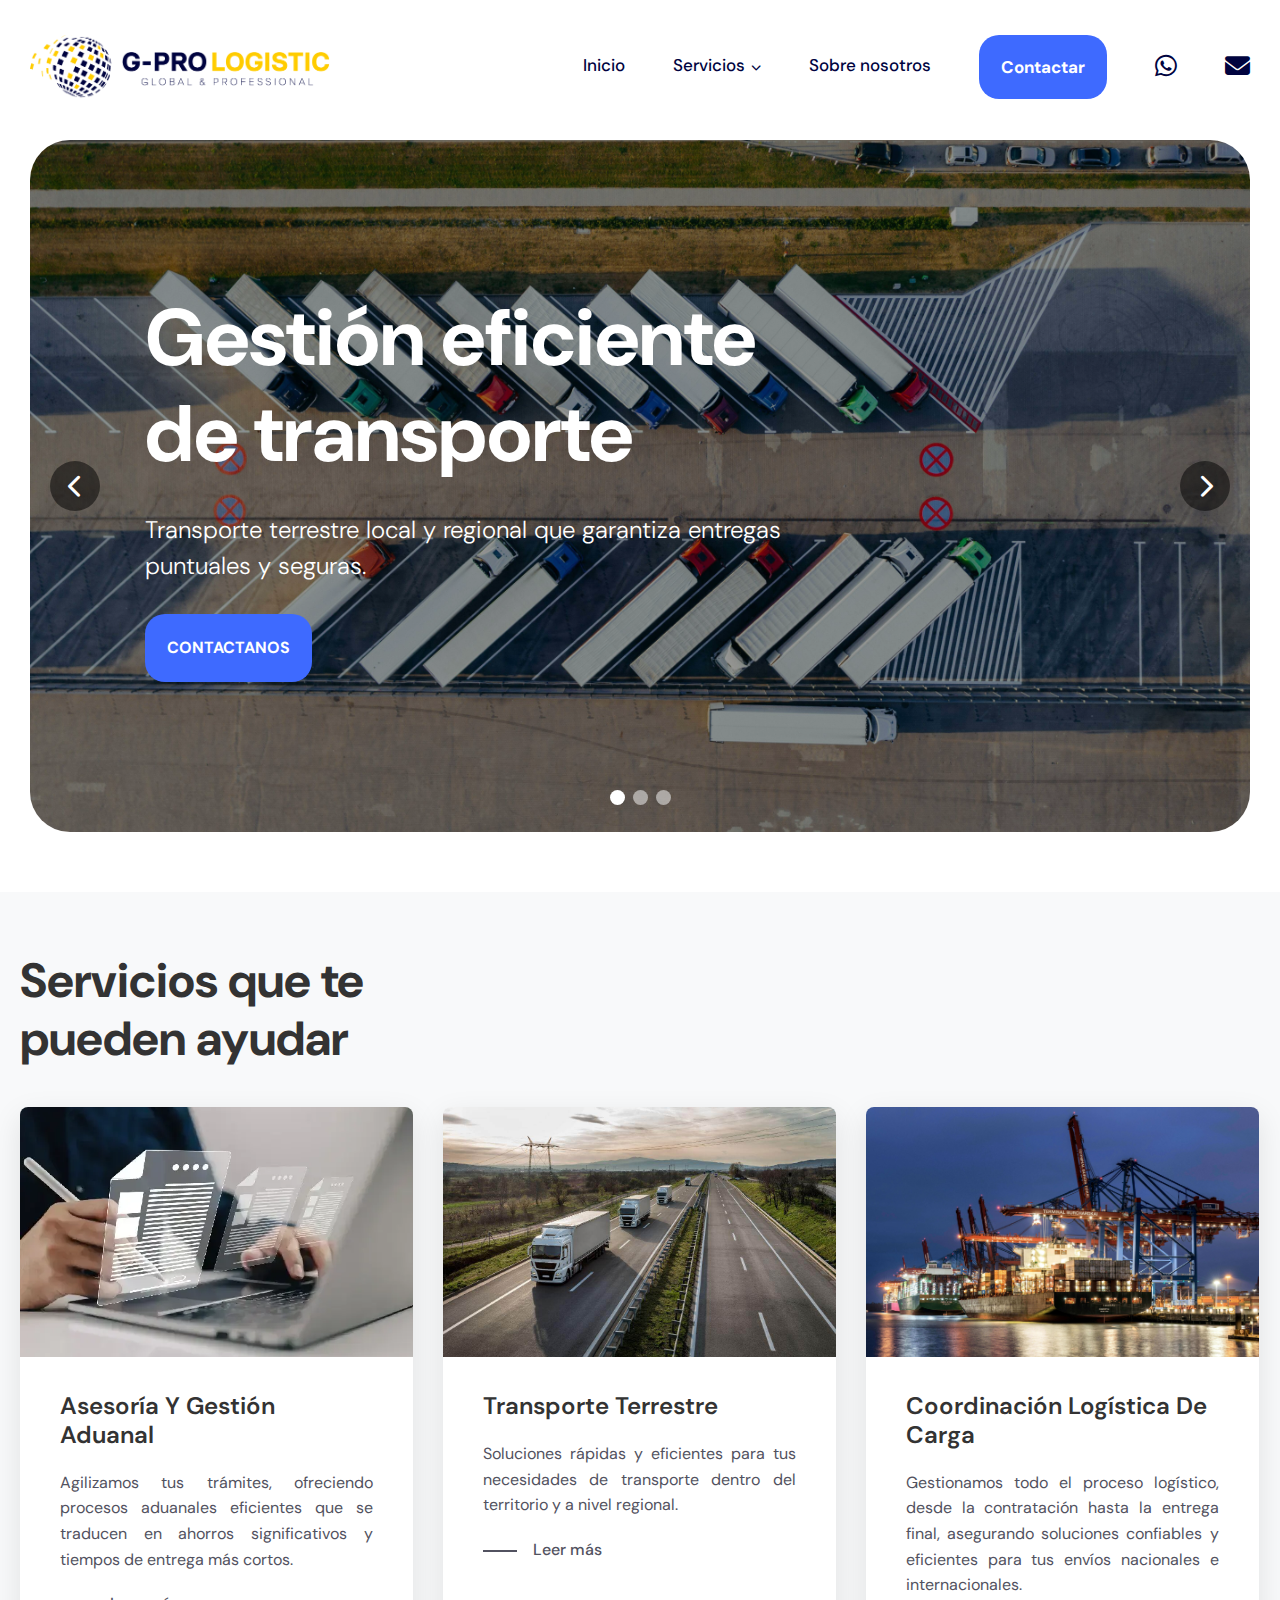
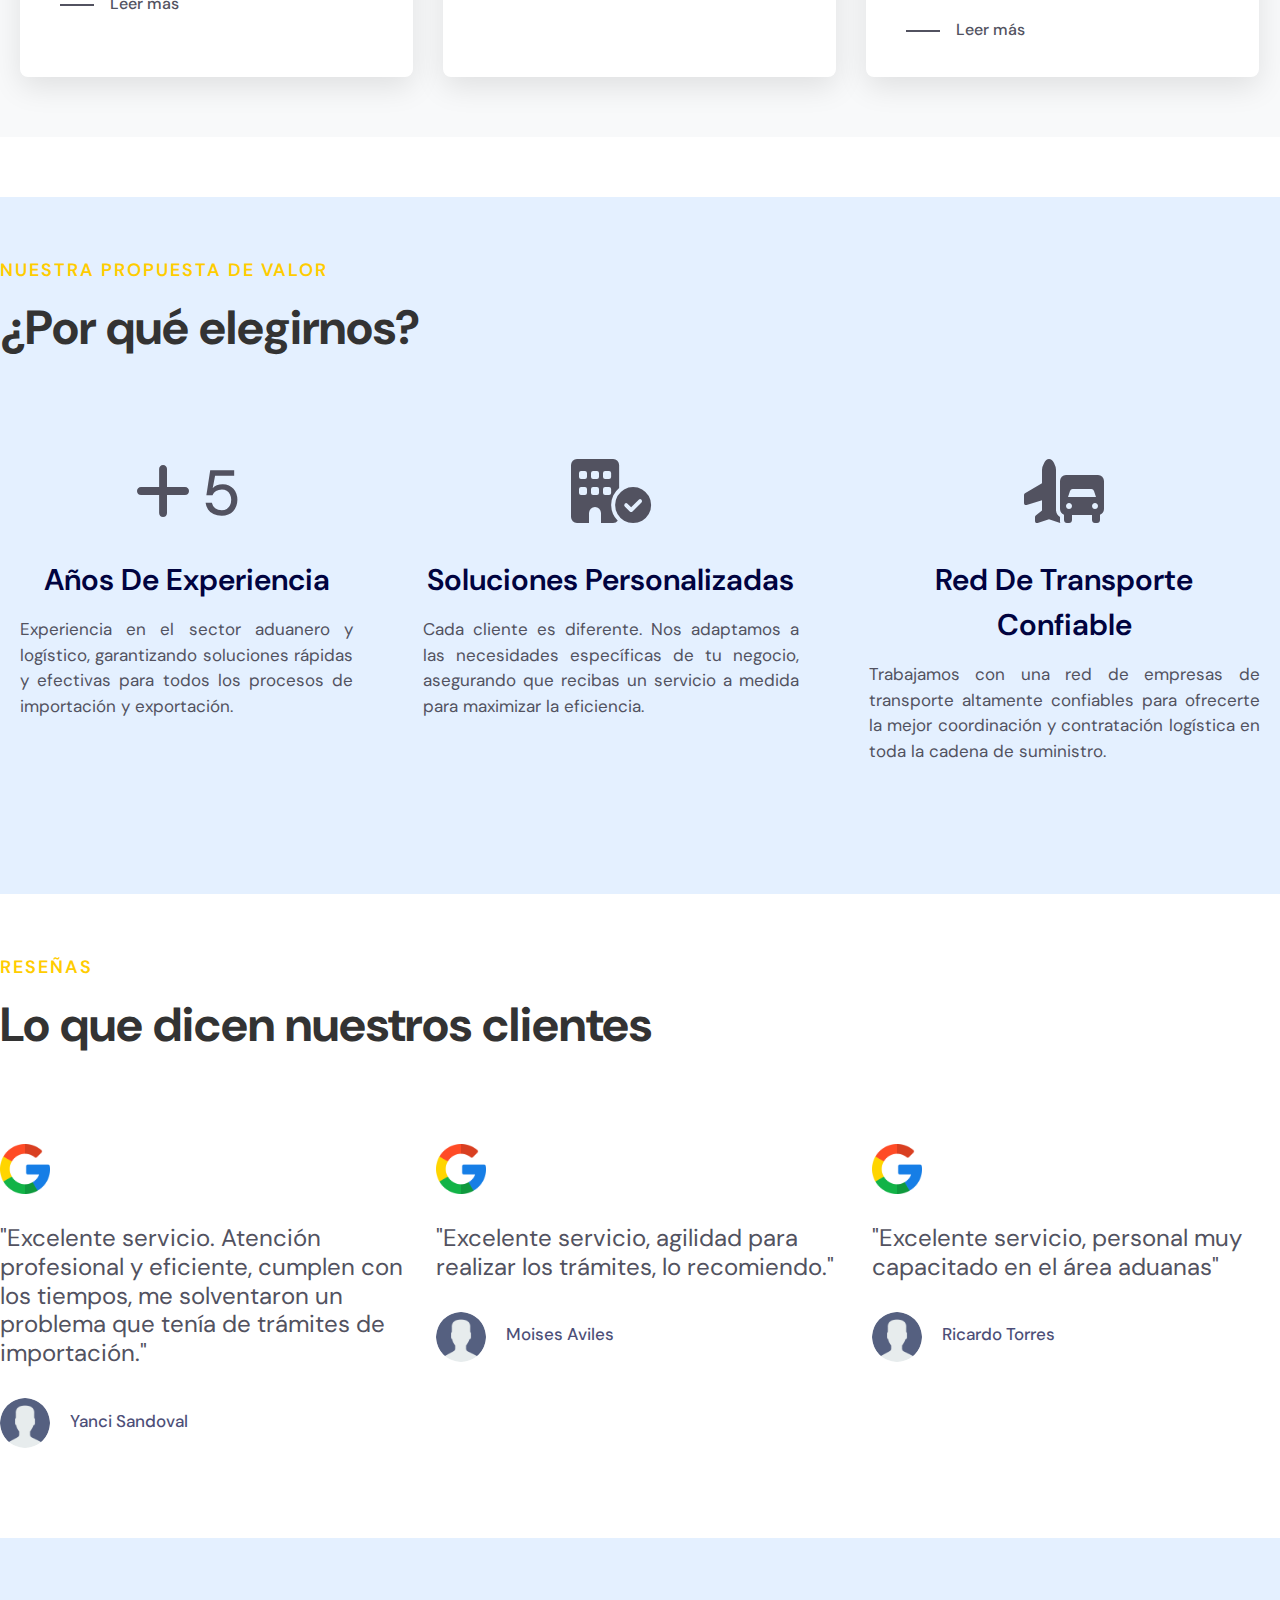
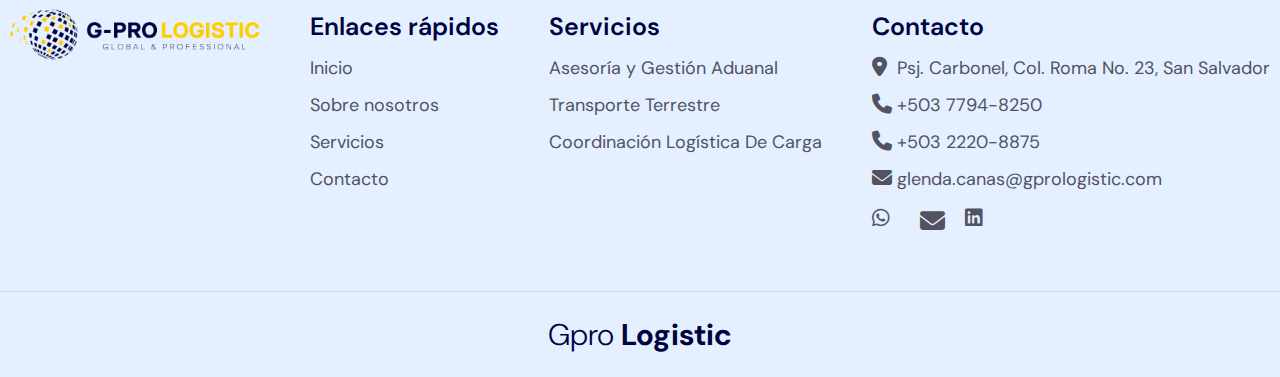
<file: index.html>
<!DOCTYPE html>
<html lang="es">
  <head>
    <meta charset="UTF-8" />
    <meta name="viewport" content="width=device-width, initial-scale=1.0" />
    <meta
      name="description"
      content="Gpro Logistic S.A de C.V. ofrece soluciones en logística, servicios aduaneros, asesoría y transporte para facilitar tu comercio internacional."
    />

    <link
      rel="stylesheet"
      href="assets/fonts/fontawesome-free-6.6.0-web/css/all.min.css"
    />
    <link rel="stylesheet" href="assets/fonts/DM_Sans/dmsans.css" />

    <link rel="stylesheet" href="assets/css/reset.css" />
    <link rel="stylesheet" href="assets/css/styles.css" />
    <link rel="stylesheet" href="assets/css/responsive.css" />

    <link rel="icon" href="assets/img/logo.png" />

    <script src="assets/js/carousel.js" defer></script>
    <script src="assets/js/menu-mobile.js" defer></script>
    <script src="assets/js/navbar-fixed.js" defer></script>

    <title>Gpro Logistic</title>
  </head>
  <body>
    <div class="menu-mobile">
      <header class="menu-mobile__header">
        <div class="menu-mobile__container-logo">
          <a href="index.html" class="menu-mobile__link-logo">
            <img
              src="assets/img/logo2.png"
              alt="Logo de la empresa"
              class="menu-mobile__logo"
            />
          </a>
        </div>

        <button class="menu-mobile__close">
          <i class="menu-mobile__icon-close fa-solid fa-xmark"></i>
        </button>
      </header>

      <div class="menu-mobile__body">
        <nav class="menu-mobile__nav">
          <ul class="menu-mobile__list">
            <li class="menu-mobile__item">
              <a href="index.html" class="menu-mobile__link">Inicio</a>
            </li>
            <li class="menu-mobile__item">
              <a href="#services" class="menu-mobile__link"
                >Servicios
                <i class="fa-solid fa-chevron-down menu-mobile__icon-small"></i>
              </a>

              <ul class="menu-mobile__submenu-mobile">
                <li class="submenu-mobile__item">
                  <a href="gestion-aduanal.html" class="submenu-mobile__link"
                    >Asesoría y Gestión Aduanal</a
                  >
                </li>

                <li class="submenu-mobile__item">
                  <a href="transporte.html" class="submenu-mobile__link"
                    >Transporte Terrestre</a
                  >
                </li>

                <li class="submenu-mobile__item">
                  <a
                    href="coordinacion-transporte.html"
                    class="submenu-mobile__link"
                    >Coordinación logística de carga</a
                  >
                </li>

              </ul>
            </li>
            <li class="menu-mobile__item">
              <a href="nosotros.html" class="menu-mobile__link"
                >Sobre nosotros</a
              >
            </li>
            <li class="menu-mobile__item menu-mobile__item--contact">
              <a href="contacto.html" class="menu-mobile__title--contact"
                >Contactar</a
              >
            </li>
          </ul>
          <div class="menu-mobile__social">
            <div class="social-mobile__item">
              <a
                href="https://wa.me/50377948250"
                class="social-mobile__link social__link--whatsapp"
                target="_blank"
              >
                <i class="fa-brands fa-whatsapp nav-mobile__icon"></i>
              </a>
            </div>
            <div class="social-mobile__item">
              <a
                href="mailto:glenda.canas@gprologistic.com?subject=Cotización%20o%20dudas%20acerca%20de%20los%20servicios"
                class="social-mobile__link social__link--gmail" target="_blank"
              >
                <i class="fa-solid fa-envelope nav-mobile__icon"></i>
              </a>
            </div>
          </div>
        </nav>
      </div>
    </div>

    <div class="layout">
      <header class="layout__header" id="inicio">
        <div class="header__container">
          <div class="header__logo">
            <a href="index.html" class="header__logo-link">
              <img src="assets/img/logo2.png" class="header__img" alt="Logo" />
            </a>
          </div>

          <!-- BOTON RESPONSIVE -->
          <div class="navbar__mobile-btn">
            <button class="mobile-btn__wrap">
              <span class="mobile-btn__line"></span>
              <span class="mobile-btn__line"></span>
              <span class="mobile-btn__line"></span>
            </button>
          </div>

          <nav class="header__nav">
            <ul class="nav__list">
              <li class="nav__item">
                <a href="index.html" class="nav__title">Inicio</a>
              </li>
              <li class="nav__item">
                <a href="#services" class="nav__title"
                  >Servicios
                  <i class="fa-solid fa-chevron-down nav__icon-small"></i>
                </a>
                <ul class="nav__submenu">
                  <li class="submenu__item">
                    <a href="gestion-aduanal.html" class="submenu__title"
                      >Asesoría y Gestión Aduanal</a
                    >
                  </li>

                  <li class="submenu__item">
                    <a href="transporte.html" class="submenu__title"
                      >Transporte Terrestre</a
                    >
                  </li>

                  <li class="submenu__item">
                    <a
                      href="coordinacion-transporte.html"
                      class="submenu__title"
                      >Coordinación logística de carga</a
                    >
                  </li>
                </ul>
              </li>
              <li class="nav__item">
                <a href="nosotros.html" class="nav__title">Sobre nosotros</a>
              </li>
              <li class="nav__item nav__item--contact">
                <a href="contacto.html" class="nav__title--contact"
                  >Contactar</a
                >
              </li>
            </ul>
            <div class="nav__social">
              <div class="social__item">
                <a
                  href="https://wa.me/50377948250"
                  class="social__link social__link--whatsapp"
                  target="_blank"
                >
                  <i class="fa-brands fa-whatsapp nav__icon"></i>
                </a>
              </div>
              <div class="social__item">
                <a
                  href="mailto:glenda.canas@gprologistic.com?subject=Cotización%20o%20dudas%20acerca%20de%20los%20servicios"
                  class="social__link social__link--gmail"
                >
                  <i class="fa-solid fa-envelope nav__icon"></i>
                </a>
              </div>
            </div>
          </nav>
        </div>
      </header>

      <div class="section layout__banner-carousel">
        <div class="carousel">
          <div
            class="carousel__item layout__banner"
            style="background-image: url(assets/img/banner-transport.jpg)"
          >
            <div class="banner__content">
              <h1 class="banner__title">Gestión eficiente de transporte</h1>
              <p class="banner__description">
                Transporte terrestre local y regional que garantiza entregas
                puntuales y seguras.
              </p>
              <a href="contacto.html" class="banner__btn">Contactanos</a>
            </div>
          </div>
          <div
            class="carousel__item layout__banner"
            style="background-image: url(assets/img/banner-permisiologia.jpg)"
          >
            <div class="banner__content">
              <h1 class="banner__title">
                Soluciones logísticas personalizadas
              </h1>
              <p class="banner__description">
                Adaptamos nuestros servicios a las necesidades específicas de tu
                negocio.
              </p>
              <a href="contacto.html" class="banner__btn">Contactanos</a>
            </div>
          </div>
          <div
            class="carousel__item layout__banner"
            style="background-image: url(assets/img/banner-coordination.jpg)"
          >
            <div class="banner__content">
              <h1 class="banner__title">Red de transporte confiable</h1>
              <p class="banner__description">
                Trabajamos con una red global de transporte para asegurar tus
                entregas en tiempo y forma.
              </p>
              <a href="contacto.html" class="banner__btn">Contactanos</a>
            </div>
          </div>
          <button
            class="carousel__control carousel__prev"
            onclick="moveSlide(-1)"
          >
            <i class="fas fa-chevron-left"></i>
          </button>
          <button
            class="carousel__control carousel__next"
            onclick="moveSlide(1)"
          >
            <i class="fas fa-chevron-right"></i>
          </button>
        </div>
        <div class="carousel__indicators">
          <span class="indicator active" onclick="currentSlide(1)"></span>
          <span class="indicator" onclick="currentSlide(2)"></span>
          <span class="indicator" onclick="currentSlide(3)"></span>
        </div>
      </div>

      <section class="layout__services">
        <div class="services__grid">
          <header class="services__header" id="services">
            <h2 class="services__title">
              Servicios que te <br />
              pueden ayudar
            </h2>
          </header>

          <div class="services__list">
            <article class="services__service">
              <div class="service__container-img">
                <img
                  src="assets/img/recepcion-documentos.webp"
                  alt="Imagen servicio"
                  class="service__img"
                />
              </div>
              <div class="service__content">
                <h3 class="service__title">
                  <a href="gestion-aduanal.html" class="service__link"
                    >Asesoría y gestión aduanal</a
                  >
                </h3>
                <p class="service__description">
                  Agilizamos tus trámites, ofreciendo procesos aduanales
                  eficientes que se traducen en ahorros significativos y tiempos
                  de entrega más cortos.
                </p>
                <a href="gestion-aduanal.html" class="service__more"
                  >Leer más</a
                >
              </div>
            </article>

            <article class="services__service">
              <div class="service__container-img">
                <img
                  src="assets/img/transito.jpg"
                  alt="Imagen servicio"
                  class="service__img"
                />
              </div>
              <div class="service__content">
                <h3 class="service__title">
                  <a href="transporte.html" class="service__link"
                    >Transporte terrestre</a
                  >
                </h3>
                <p class="service__description">
                  Soluciones rápidas y eficientes para tus necesidades de
                  transporte dentro del territorio y a nivel regional.
                </p>  
                <a href="transporte.html" class="service__more">Leer más</a>
              </div>
            </article>

            <article class="services__service">
              <div class="service__container-img">
                <img
                  src="assets/img/mision.jpg"
                  alt="Imagen servicio"
                  class="service__img"
                />
              </div>
              <div class="service__content">
                <h3 class="service__title">
                  <a href="coordinacion-transporte.html" class="service__link"
                    >Coordinación logística de carga</a
                  >
                </h3>
                <p class="service__description">
                  Gestionamos todo el proceso logístico, desde la contratación
                  hasta la entrega final, asegurando soluciones confiables y
                  eficientes para tus envíos nacionales e internacionales.
                </p>
                <a href="coordinacion-transporte.html" class="service__more"
                  >Leer más</a
                >
              </div>
            </article>
          </div>
        </div>
      </section>

      <section class="layout__choose-us">
        <div class="choose-us__container">
          <header class="choose-us__header">
            <p class="choose-us__subtitle">Nuestra propuesta de valor</p>
            <h2 class="choose-us__title">¿Por qué elegirnos?</h2>
          </header>

          <div class="choose-us__reasons">
            <article class="reasons__reason">
              <div class="reason__content">
                <div class="reason__icon">
                  <i class="fa-solid fa-plus reason__figure"></i>
                  <span class="reason__years">5</span>
                </div>
                <h4 class="reason__title">Años de experiencia</h4>
                <p class="reason__description">
                  Experiencia en el sector aduanero y logístico, garantizando
                  soluciones rápidas y efectivas para todos los procesos de
                  importación y exportación.
                </p>
              </div>
            </article>

            <article class="reasons__reason">
              <div class="reason__content">
                <div class="reason__icon">
                  <i
                    class="fa-solid fa-building-circle-check reason__figure"
                  ></i>
                </div>
                <h4 class="reason__title">Soluciones personalizadas</h4>
                <p class="reason__description">
                  Cada cliente es diferente. Nos adaptamos a las necesidades
                  específicas de tu negocio, asegurando que recibas un servicio
                  a medida para maximizar la eficiencia.
                </p>
              </div>
            </article>

            <article class="reasons__reason">
              <div class="reason__content">
                <div class="reason__icon">
                  <i class="fa-solid fa-truck-plane reason__figure"></i>
                </div>

                <h4 class="reason__title">Red de transporte confiable</h4>
                <p class="reason__description">
                  Trabajamos con una red de empresas de transporte altamente
                  confiables para ofrecerte la mejor coordinación y contratación
                  logística en toda la cadena de suministro.
                </p>
              </div>
            </article>
          </div>
        </div>
      </section>

      <section class="layout__reviews">
        <div class="reviews__container">
          <header class="reviews__header">
            <p class="reviews__subtitle">Reseñas</p>
            <h2 class="reviews__title">Lo que dicen nuestros clientes</h2>
          </header>

          <div class="reviews__flex">
            <article class="reviews__review">
              <span class="review__company">
                <img
                  src="assets/img/google.png"
                  alt="Logo Google"
                  class="review__img"
                />
              </span>
              <p class="review__description">
                "Excelente servicio. Atención profesional y eficiente, cumplen
                con los tiempos, me solventaron un problema que tenía de
                trámites de importación."
              </p>
              <div class="review__author">
                <div class="author__container-img">
                  <img
                    src="assets/img/user.png"
                    alt="Foto del usuario"
                    class="author__img"
                  />
                </div>
                <div class="author__content">
                  <span class="author__name"> Yanci Sandoval </span>
                </div>
              </div>
            </article>

            <article class="reviews__review">
              <span class="review__company">
                <img
                  src="assets/img/google.png"
                  alt="Logo Google"
                  class="review__img"
                />
              </span>
              <p class="review__description">
                "Excelente servicio, agilidad para realizar los trámites, lo
                recomiendo."
              </p>
              <div class="review__author">
                <div class="author__container-img">
                  <img
                    src="assets/img/user.png"
                    alt="Foto del usuario"
                    class="author__img"
                  />
                </div>
                <div class="author__content">
                  <span class="author__name"> Moises Aviles </span>
                </div>
              </div>
            </article>

            <article class="reviews__review">
              <span class="review__company">
                <img
                  src="assets/img/google.png"
                  alt="Logo Google"
                  class="review__img"
                />
              </span>
              <p class="review__description">
                "Excelente servicio, personal muy capacitado en el área aduanas"
              </p>
              <div class="review__author">
                <div class="author__container-img">
                  <img
                    src="assets/img/user.png"
                    alt="Foto del usuario"
                    class="author__img"
                  />
                </div>
                <div class="author__content">
                  <span class="author__name"> Ricardo Torres</span>
                </div>
              </div>
            </article>
          </div>
        </div>
      </section>
    </div>

    <footer class="layout__footer">
      <div class="footer__container">
        <div class="footer__column footer__column--logo">
          <img
            src="assets/img/logo2.png"
            alt="Logo de la empresa"
            class="footer__logo"
          />
        </div>

        <div class="footer__column">
          <h4 class="footer__title">Enlaces rápidos</h4>
          <ul class="footer__links">
            <li><a href="index.html">Inicio</a></li>
            <li><a href="nosotros.html">Sobre nosotros</a></li>
            <li><a href="#services">Servicios</a></li>
            <li><a href="contacto.html">Contacto</a></li>
          </ul>
        </div>

        <div class="footer__column">
          <h4 class="footer__title">Servicios</h4>
          <ul class="footer__links">
            <li>
              <a href="gestion-aduanal.html">Asesoría y Gestión Aduanal</a>
            </li>
            <li><a href="transporte.html">Transporte Terrestre</a></li>
            <li>
              <a href="coordinacion-transporte.html">Coordinación Logística De Carga</a>
            </li>
          </ul>
        </div>

        <div class="footer__column">
          <h4 class="footer__title">Contacto</h4>
          <div class="footer__contact-info-flex">
            <ul class="footer__contact-info">
              <li class="contact-info__text">
                <i class="fa-solid fa-location-dot footer__icon"></i>Psj.
                Carbonel, Col. Roma No. 23, San Salvador
              </li>
              <li class="contact-info__text">
                <a href="tel:+5037794-8250"
                  ><i class="fa-solid fa-phone footer__icon"></i>+503
                  7794-8250</a
                >
              </li>
              <li class="contact-info__text">
                <a href="tel:+5032220-8875"
                  ><i class="fa-solid fa-phone footer__icon"></i>+503
                  2220-8875</a
                >
              </li>
              <li class="contact-info__text">
                <i class="fa-solid fa-envelope footer__icon"></i>glenda.canas@gprologistic.com
              </li>
            </ul>
            <div class="footer__social">
              <a
                href="https://wa.me/50377948250"
                class="social__link-footer social__link--whatsapp"
                target="_blank"
              >
                <i class="fa-brands fa-whatsapp"></i>
              </a>
              <a
                href="mailto:glenda.canas@gprologistic.com?subject=Cotización%20o%20dudas%20acerca%20de%20los%20servicios"
                class="social-mobile__link social__link--gmail"
                target="_blank"
              >
                <i class="fa-solid fa-envelope"></i>
              </a>
              <a
                href="https://www.linkedin.com/company/g-pro-logistic/"
                target="_blank"
                class="social__link-footer social__link--linkedin"
              >
                <i class="fa-brands fa-linkedin"> </i
              ></a>
            </div>
          </div>
        </div>
      </div>

      <div class="footer__bottom">
        <a href="index.html">
          <p class="footer-bottom__text">Gpro <span>Logistic</span></p>
        </a>
      </div>
    </footer>
  </body>
</html>
</file>
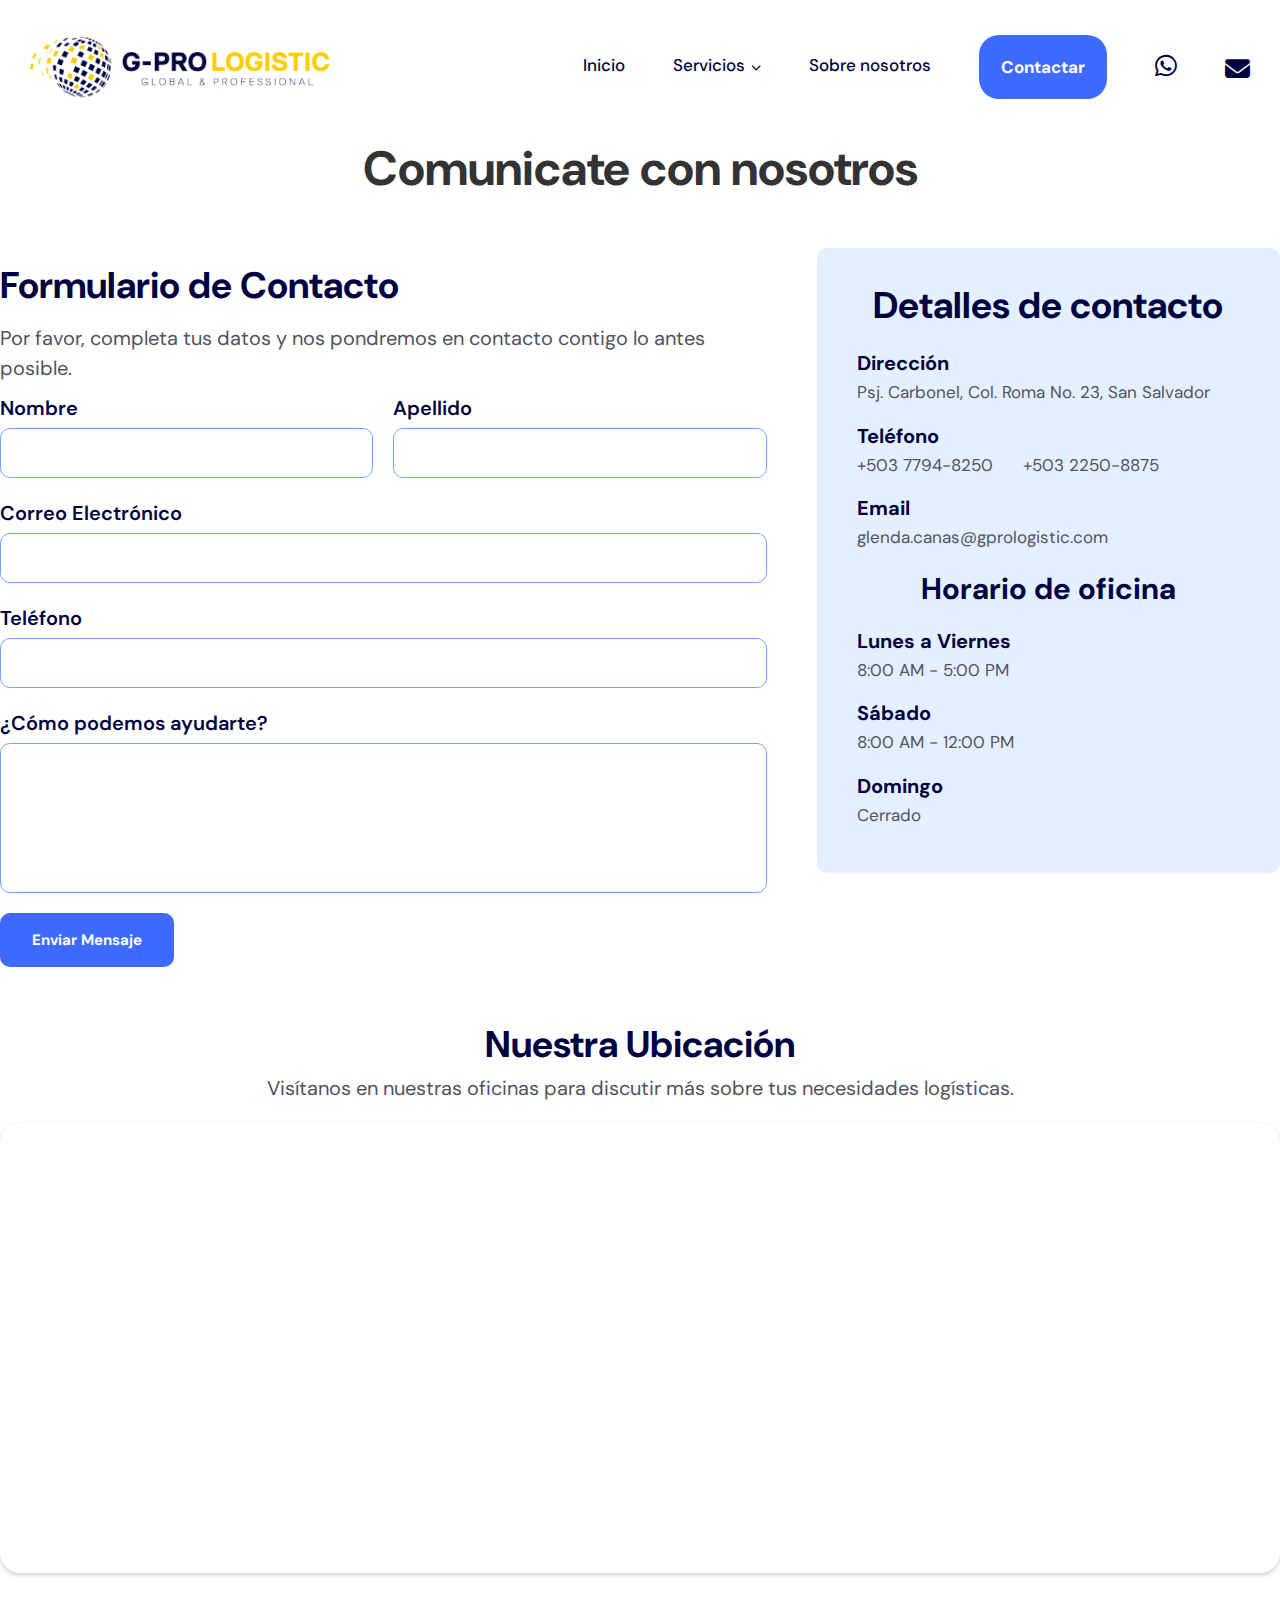
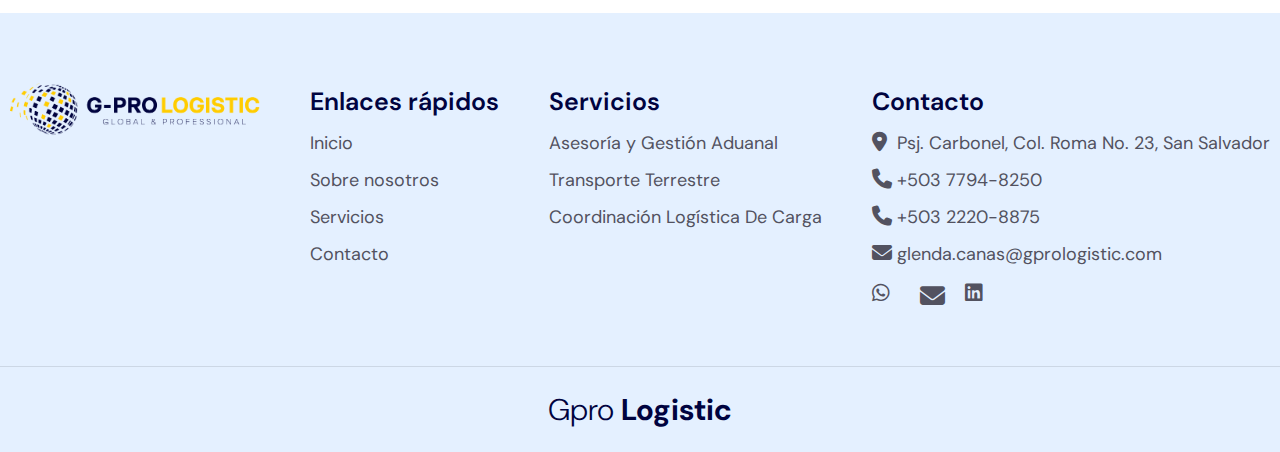
<file: contacto.html>
<!DOCTYPE html>
<html lang="es">
  <head>
    <meta charset="UTF-8" />
    <meta name="viewport" content="width=device-width, initial-scale=1.0" />

    <link
      rel="stylesheet"
      href="assets/fonts/fontawesome-free-6.6.0-web/css/all.min.css"
    />
    <link rel="stylesheet" href="assets/fonts/DM_Sans/dmsans.css" />

    <link rel="stylesheet" href="assets/css/reset.css" />
    <link rel="stylesheet" href="assets/css/styles.css" />
    <link rel="stylesheet" href="assets/css/responsive.css" />

    <link rel="icon" href="assets/img/logo.png" />

    <script src="assets/js/form.js" defer></script>
    <script src="assets/js/menu-mobile.js" defer></script>
    <script src="assets/js/navbar-fixed.js" defer></script>

    <title>Gpro Logistic</title>
  </head>
  <body>
    <div class="menu-mobile">
      <header class="menu-mobile__header">
        <div class="menu-mobile__container-logo">
          <a href="index.html" class="menu-mobile__link-logo">
            <img
              src="assets/img/logo2.png"
              alt="Logo de la empresa"
              class="menu-mobile__logo"
            />
          </a>
        </div>

        <button class="menu-mobile__close">
          <i class="menu-mobile__icon-close fa-solid fa-xmark"></i>
        </button>
      </header>

      <div class="menu-mobile__body">
        <nav class="menu-mobile__nav">
          <ul class="menu-mobile__list">
            <li class="menu-mobile__item">
              <a href="index.html" class="menu-mobile__link">Inicio</a>
            </li>
            <li class="menu-mobile__item">
              <a href="#services" class="menu-mobile__link"
                >Servicios
                <i class="fa-solid fa-chevron-down menu-mobile__icon-small"></i>
              </a>

              <ul class="menu-mobile__submenu-mobile">
                <li class="submenu-mobile__item">
                  <a href="gestion-aduanal.html" class="submenu-mobile__link"
                    >Asesoría y Gestión Aduanal</a
                  >
                </li>

                <li class="submenu-mobile__item">
                  <a href="transporte.html" class="submenu-mobile__link"
                    >Transporte Terrestre</a
                  >
                </li>

                <li class="submenu-mobile__item">
                  <a
                    href="coordinacion-transporte.html"
                    class="submenu-mobile__link"
                    >Coordinación logística de carga</a
                  >
                </li>
              </ul>
            </li>
            <li class="menu-mobile__item">
              <a href="nosotros.html" class="menu-mobile__link"
                >Sobre nosotros</a
              >
            </li>
            <li class="menu-mobile__item menu-mobile__item--contact">
              <a href="contacto.html" class="menu-mobile__title--contact"
                >Contactar</a
              >
            </li>
          </ul>
          <div class="menu-mobile__social">
            <div class="social-mobile__item">
              <a
                href="https://wa.me/50377948250"
                class="social-mobile__link social__link--whatsapp"
                target="_blank"
              >
                <i class="fa-brands fa-whatsapp nav-mobile__icon"></i>
              </a>
            </div>
            <div class="social-mobile__item">
              <a
                href="mailto:glenda.canas@gprologistic.com?subject=Cotización%20o%20dudas%20acerca%20de%20los%20servicios"
                class="social-mobile__link social__link--gmail"
                target="_blank"
              >
                <i class="fa-solid fa-envelope nav-mobile__icon"></i>
              </a>
            </div>
          </div>
        </nav>
      </div>
    </div>

    <div class="layout">
      <header class="layout__header" id="inicio">
        <div class="header__container">
          <div class="header__logo">
            <a href="index.html" class="header__logo-link">
              <img src="assets/img/logo2.png" class="header__img" alt="Logo" />
            </a>
          </div>

          <!-- BOTON RESPONSIVE -->
          <div class="navbar__mobile-btn">
            <button class="mobile-btn__wrap">
              <span class="mobile-btn__line"></span>
              <span class="mobile-btn__line"></span>
              <span class="mobile-btn__line"></span>
            </button>
          </div>

          <nav class="header__nav">
            <ul class="nav__list">
              <li class="nav__item">
                <a href="index.html" class="nav__title">Inicio</a>
              </li>
              <li class="nav__item">
                <a href="index.html#services" class="nav__title"
                  >Servicios
                  <i class="fa-solid fa-chevron-down nav__icon-small"></i>
                </a>
                <ul class="nav__submenu">
                  <li class="submenu__item">
                    <a href="gestion-aduanal.html" class="submenu__title"
                      >Asesoría y Gestión Aduanal</a
                    >
                  </li>

                  <li class="submenu__item">
                    <a href="transporte.html" class="submenu__title"
                      >Transporte Terrestre</a
                    >
                  </li>

                  <li class="submenu__item">
                    <a
                      href="coordinacion-transporte.html"
                      class="submenu__title"
                      >Coordinación logística de carga</a
                    >
                  </li>
                </ul>
              </li>
              <li class="nav__item">
                <a href="nosotros.html" class="nav__title">Sobre nosotros</a>
              </li>
              <li class="nav__item nav__item--contact">
                <a href="contacto.html" class="nav__title--contact"
                  >Contactar</a
                >
              </li>
            </ul>
            <div class="nav__social">
              <div class="social__item">
                <a
                  href="https://wa.me/50377948250"
                  class="social__link social__link--whatsapp"
                  target="_blank"
                >
                  <i class="fa-brands fa-whatsapp nav__icon"></i>
                </a>
              </div>
              <div class="social__item">
                <a
                  href="mailto:glenda.canas@gprologistic.com?subject=Cotización%20o%20dudas%20acerca%20de%20los%20servicios"
                  class="social-mobile__link social__link--gmail"
                  target="_blank"
                >
                  <i class="fa-solid fa-envelope nav__icon"></i>
                </a>
              </div>
            </div>
          </nav>
        </div>
      </header>

      <main class="layout__main">
        <h1 class="contact__title">Comunicate con nosotros</h1>
        <div class="contact__flex">
          <section class="layout__contact-form">
            <div class="contact-form__container">
              <header class="contact-form__header">
                <h2 class="contact-form__title">Formulario de Contacto</h2>
                <p class="contact-form__description">
                  Por favor, completa tus datos y nos pondremos en contacto
                  contigo lo antes posible.
                </p>
              </header>

              <form
                action="https://formspree.io/f/xjkbnedv"
                method="POST"
                class="contact-form"
              >
                <div class="contact-form__group">
                  <label for="nombre" class="contact-form__label">Nombre</label>
                  <input
                    type="text"
                    id="nombre"
                    name="nombre"
                    required
                    class="contact-form__input"
                  />
                </div>

                <div class="contact-form__group">
                  <label for="apellido" class="contact-form__label"
                    >Apellido</label
                  >
                  <input
                    type="text"
                    id="apellido"
                    name="apellido"
                    required
                    class="contact-form__input"
                  />
                </div>

                <div class="contact-form__group">
                  <label for="email" class="contact-form__label"
                    >Correo Electrónico</label
                  >
                  <input
                    type="email"
                    id="email"
                    name="_replyto"
                    required
                    class="contact-form__input"
                  />
                </div>

                <div class="contact-form__group">
                  <label for="telefono" class="contact-form__label"
                    >Teléfono</label
                  >
                  <input
                    type="tel"
                    id="telefono"
                    name="telefono"
                    required
                    class="contact-form__input"
                  />
                </div>

                <div class="contact-form__group">
                  <label for="mensaje" class="contact-form__label"
                    >¿Cómo podemos ayudarte?</label
                  >
                  <textarea
                    id="mensaje"
                    name="mensaje"
                    rows="5"
                    required
                    class="contact-form__input"
                  ></textarea>
                </div>

                <input
                  type="hidden"
                  name="_subject"
                  value="Nuevo mensaje de contacto"
                />
                <button type="submit" class="contact-form__btn">
                  Enviar Mensaje
                </button>
              </form>
            </div>
          </section>

          <section class="layout__other-information">
            <header class="other-information__header">
              <h2 class="other-information__title">Detalles de contacto</h2>
            </header>
            <ul class="other-information__list">
              <li class="other-information__item">
                <h4 class="other-information__item-title">Dirección</h4>
                <p class="other-information__item-text">
                  Psj. Carbonel, Col. Roma No. 23, San Salvador
                </p>
              </li>
              <li class="other-information__item">
                <h4 class="other-information__item-title">Teléfono</h4>
                <div class="other-information__item--flex">
                  <a href="tel:+50377948250">
                    <p
                      class="other-information__item-text other-information__item--link"
                    >
                      +503 7794-8250
                    </p></a
                  >
                  <a href="tel:+50322508875">
                    <p
                      class="other-information__item-text other-information__item--link"
                    >
                      +503 2250-8875
                    </p></a
                  >
                </div>
              </li>
              <li class="other-information__item">
                <h4 class="other-information__item-title">Email</h4>
                <a href="mailto:glenda.canas@gprologistic.com"
                  ><p
                    class="other-information__item-text other-information__item--link"
                  >
                    glenda.canas@gprologistic.com
                  </p></a
                >
              </li>
            </ul>
            <h3 class="other-information__subtitle">Horario de oficina</h3>
            <ul class="other-information__list">
              <li class="other-information__item">
                <h4 class="other-information__item-title">Lunes a Viernes</h4>
                <p class="other-information__item-text">8:00 AM - 5:00 PM</p>
              </li>
              <li class="other-information__item">
                <h4 class="other-information__item-title">Sábado</h4>
                <p class="other-information__item-text">8:00 AM - 12:00 PM</p>
              </li>
              <li class="other-information__item">
                <h4 class="other-information__item-title">Domingo</h4>
                <p class="other-information__item-text">Cerrado</p>
              </li>
            </ul>
          </section>
        </div>

        <!-- Sección de Mapa -->
        <section class="layout__map">
          <div class="map__container">
            <header class="map__header">
              <h2 class="map__title">Nuestra Ubicación</h2>
              <p class="map__description">
                Visítanos en nuestras oficinas para discutir más sobre tus
                necesidades logísticas.
              </p>
            </header>

            <!-- Mapa embebido -->
            <div class="map__embed">
              <iframe
                <iframe
                src="https://www.google.com/maps/embed?pb=!1m18!1m12!1m3!1d15505.30692460456!2d-89.24440410075505!3d13.698650637000908!2m3!1f0!2f0!3f0!3m2!1i1024!2i768!4f13.1!3m3!1m2!1s0x8f633138c9db87f3%3A0xa637a184bd0354c!2sGpro%20Logistic%2C%20SA%20de%20CV!5e0!3m2!1ses-419!2ssv!4v1727635665746!5m2!1ses-419!2ssv"
                style="border: 0"
                allowfullscreen=""
                loading="lazy"
                referrerpolicy="no-referrer-when-downgrade"
              ></iframe>
            </div>
          </div>
        </section>
      </main>
    </div>

    <footer class="layout__footer">
      <div class="footer__container">
        <div class="footer__column footer__column--logo">
          <img
            src="assets/img/logo2.png"
            alt="Logo de la empresa"
            class="footer__logo"
          />
        </div>

        <div class="footer__column">
          <h4 class="footer__title">Enlaces rápidos</h4>
          <ul class="footer__links">
            <li><a href="index.html">Inicio</a></li>
            <li><a href="nosotros.html">Sobre nosotros</a></li>
            <li><a href="index.html#services">Servicios</a></li>
            <li><a href="contacto.html">Contacto</a></li>
          </ul>
        </div>

        <div class="footer__column">
          <h4 class="footer__title">Servicios</h4>
          <ul class="footer__links">
            <li>
              <a href="gestion-aduanal.html">Asesoría y Gestión Aduanal</a>
            </li>
            <li><a href="transporte.html">Transporte Terrestre</a></li>
            <li>
              <a href="coordinacion-transporte.html"
                >Coordinación Logística De Carga</a
              >
            </li>
          </ul>
        </div>

        <div class="footer__column">
          <h4 class="footer__title">Contacto</h4>
          <div class="footer__contact-info-flex">
            <ul class="footer__contact-info">
              <li class="contact-info__text">
                <i class="fa-solid fa-location-dot footer__icon"></i>Psj.
                Carbonel, Col. Roma No. 23, San Salvador
              </li>
              <li class="contact-info__text">
                <a href="tel:+5037794-8250"
                  ><i class="fa-solid fa-phone footer__icon"></i>+503
                  7794-8250</a
                >
              </li>
              <li class="contact-info__text">
                <a href="tel:+5032220-8875"
                  ><i class="fa-solid fa-phone footer__icon"></i>+503
                  2220-8875</a
                >
              </li>
              <li class="contact-info__text">
                <i class="fa-solid fa-envelope footer__icon"></i
                >glenda.canas@gprologistic.com
              </li>
            </ul>
            <div class="footer__social">
              <a
                href="https://wa.me/50377948250"
                class="social__link-footer social__link--whatsapp"
                target="_blank"
              >
                <i class="fa-brands fa-whatsapp"></i>
              </a>
              <a
                href="mailto:glenda.canas@gprologistic.com?subject=Cotización%20o%20dudas%20acerca%20de%20los%20servicios"
                class="social-mobile__link social__link--gmail"
                target="_blank"
              >
                <i class="fa-solid fa-envelope"></i>
              </a>
              <a
                href="https://www.linkedin.com/company/g-pro-logistic/"
                target="_blank"
                class="social__link-footer social__link--linkedin"
              >
                <i class="fa-brands fa-linkedin"> </i
              ></a>
            </div>
          </div>
        </div>
      </div>

      <div class="footer__bottom">
        <a href="index.html">
          <p class="footer-bottom__text">Gpro <span>Logistic</span></p>
        </a>
      </div>
    </footer>
  </body>
</html>
</file>
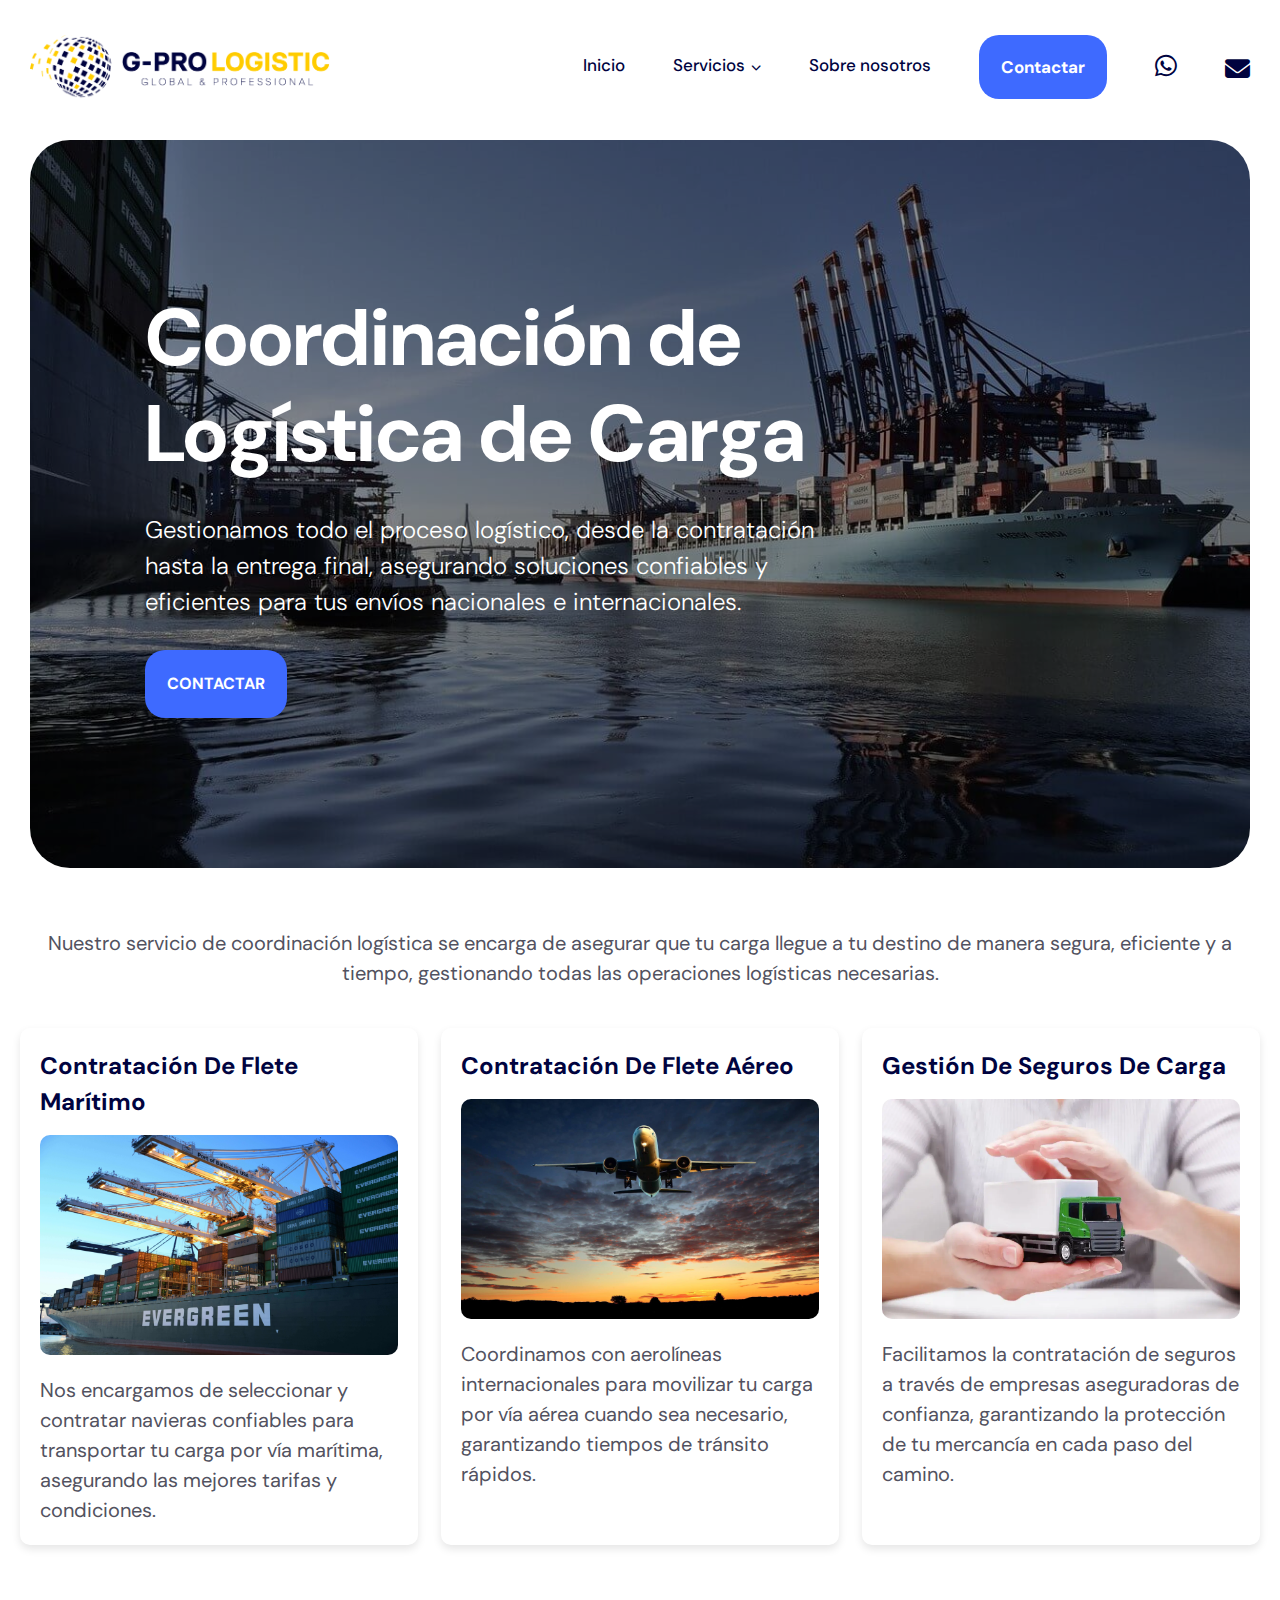
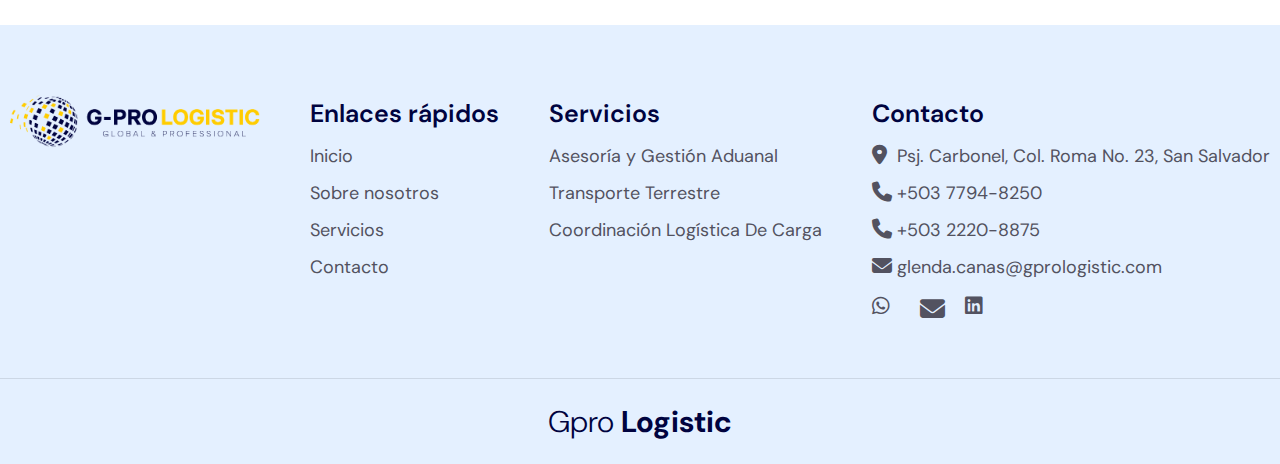
<file: coordinacion-transporte.html>
<!DOCTYPE html>
<html lang="es">
  <head>
    <meta charset="UTF-8" />
    <meta name="viewport" content="width=device-width, initial-scale=1.0" />
    <meta
      name="description"
      content="Nuestra coordinación de logística de carga asegura un manejo eficiente de tus envíos, gestionando fechas, cotizaciones y contrataciones con navieras y aerolíneas para un transporte fluido."
    />

    <link
      rel="stylesheet"
      href="assets/fonts/fontawesome-free-6.6.0-web/css/all.min.css"
    />
    <link rel="stylesheet" href="assets/fonts/DM_Sans/dmsans.css" />

    <link rel="stylesheet" href="assets/css/reset.css" />
    <link rel="stylesheet" href="assets/css/styles.css" />
    <link rel="stylesheet" href="assets/css/responsive.css" />

    <link rel="icon" href="assets/img/logo.png" />

    <script src="assets/js/form.js" defer></script>
    <script src="assets/js/menu-mobile.js" defer></script>
    <script src="assets/js/navbar-fixed.js" defer></script>

    <title>Gpro Logistic</title>
  </head>
  <body>
    <div class="menu-mobile">
      <header class="menu-mobile__header">
        <div class="menu-mobile__container-logo">
          <a href="index.html" class="menu-mobile__link-logo">
            <img
              src="assets/img/logo2.png"
              alt="Logo de la empresa"
              class="menu-mobile__logo"
            />
          </a>
        </div>

        <button class="menu-mobile__close">
          <i class="menu-mobile__icon-close fa-solid fa-xmark"></i>
        </button>
      </header>

      <div class="menu-mobile__body">
        <nav class="menu-mobile__nav">
          <ul class="menu-mobile__list">
            <li class="menu-mobile__item">
              <a href="index.html" class="menu-mobile__link">Inicio</a>
            </li>
            <li class="menu-mobile__item">
              <a href="#services" class="menu-mobile__link"
                >Servicios
                <i class="fa-solid fa-chevron-down menu-mobile__icon-small"></i>
              </a>

              <ul class="menu-mobile__submenu-mobile">
                <li class="submenu-mobile__item">
                  <a href="gestion-aduanal.html" class="submenu-mobile__link"
                    >Asesoría y Gestión Aduanal</a
                  >
                </li>

                <li class="submenu-mobile__item">
                  <a href="transporte.html" class="submenu-mobile__link"
                    >Transporte Terrestre</a
                  >
                </li>

                <li class="submenu-mobile__item">
                  <a
                    href="coordinacion-transporte.html"
                    class="submenu-mobile__link"
                    >Coordinación logística de carga</a
                  >
                </li>
              </ul>
            </li>
            <li class="menu-mobile__item">
              <a href="nosotros.html" class="menu-mobile__link"
                >Sobre nosotros</a
              >
            </li>
            <li class="menu-mobile__item menu-mobile__item--contact">
              <a href="contacto.html" class="menu-mobile__title--contact"
                >Contactar</a
              >
            </li>
          </ul>
          <div class="menu-mobile__social">
            <div class="social-mobile__item">
              <a
                href="https://wa.me/50377948250"
                class="social-mobile__link social__link--whatsapp"
                target="_blank"
              >
                <i class="fa-brands fa-whatsapp nav-mobile__icon"></i>
              </a>
            </div>
            <div class="social-mobile__item">
              <a
                href="mailto:glenda.canas@gprologistic.com?subject=Cotización%20o%20dudas%20acerca%20de%20los%20servicios"
                class="social-mobile__link social__link--gmail"
                target="_blank"
              >
                <i class="fa-solid fa-envelope nav-mobile__icon"></i>
              </a>
            </div>
          </div>
        </nav>
      </div>
    </div>

    <div class="layout">
      <header class="layout__header" id="inicio">
        <div class="header__container">
          <div class="header__logo">
            <a href="index.html" class="header__logo-link">
              <img src="assets/img/logo2.png" class="header__img" alt="Logo" />
            </a>
          </div>

          <!-- BOTON RESPONSIVE -->
          <div class="navbar__mobile-btn">
            <button class="mobile-btn__wrap">
              <span class="mobile-btn__line"></span>
              <span class="mobile-btn__line"></span>
              <span class="mobile-btn__line"></span>
            </button>
          </div>

          <nav class="header__nav">
            <ul class="nav__list">
              <li class="nav__item">
                <a href="index.html" class="nav__title">Inicio</a>
              </li>
              <li class="nav__item">
                <a href="index.html#services" class="nav__title"
                  >Servicios
                  <i class="fa-solid fa-chevron-down nav__icon-small"></i>
                </a>
                <ul class="nav__submenu">
                  <li class="submenu__item">
                    <a href="gestion-aduanal.html" class="submenu__title"
                      >Asesoría y Gestión Aduanal</a
                    >
                  </li>

                  <li class="submenu__item">
                    <a href="transporte.html" class="submenu__title"
                      >Transporte Terrestre</a
                    >
                  </li>

                  <li class="submenu__item">
                    <a
                      href="coordinacion-transporte.html"
                      class="submenu__title"
                      >Coordinación logística de carga</a
                    >
                  </li>
                </ul>
              </li>
              <li class="nav__item">
                <a href="nosotros.html" class="nav__title">Sobre nosotros</a>
              </li>
              <li class="nav__item nav__item--contact">
                <a href="contacto.html" class="nav__title--contact"
                  >Contactar</a
                >
              </li>
            </ul>
            <div class="nav__social">
              <div class="social__item">
                <a
                  href="https://wa.me/50377948250"
                  class="social__link social__link--whatsapp"
                  target="_blank"
                >
                  <i class="fa-brands fa-whatsapp nav__icon"></i>
                </a>
              </div>
              <div class="social__item">
                <a
                  href="mailto:glenda.canas@gprologistic.com?subject=Cotización%20o%20dudas%20acerca%20de%20los%20servicios"
                  class="social-mobile__link social__link--gmail"
                  target="_blank"
                >
                  <i class="fa-solid fa-envelope nav__icon"></i>
                </a>
              </div>
            </div>
          </nav>
        </div>
      </header>

      <main class="layout__main">
        <section class="layout__banner layout__banner--coordination">
          <header class="banner__content">
            <h1 class="banner__title">Coordinación de Logística de Carga</h1>
            <p class="banner__description">
              Gestionamos todo el proceso logístico, desde la contratación hasta
              la entrega final, asegurando soluciones confiables y eficientes
              para tus envíos nacionales e internacionales.
            </p>
            <a class="banner__btn" href="contacto.html">Contactar</a>
          </header>
        </section>

        <section class="layout__service-details">
          <div class="service-details__container">
            <header class="service-details__header">
              <p class="service-details__description">
                Nuestro servicio de coordinación logística se encarga de
                asegurar que tu carga llegue a tu destino de manera segura,
                eficiente y a tiempo, gestionando todas las operaciones
                logísticas necesarias.
              </p>
            </header>

            <div class="service-details__content">
              <div class="service-details__columns">
                <article class="service-details__info">
                  <h3 class="service-details__subtitle">
                    Contratación de flete marítimo
                  </h3>
                  <img
                    src="assets/img/banner-us.jpg"
                    alt="Contratación de Navieras"
                    class="service-details__img"
                  />
                  <p class="service-details__description">
                    Nos encargamos de seleccionar y contratar navieras
                    confiables para transportar tu carga por vía marítima,
                    asegurando las mejores tarifas y condiciones.
                  </p>
                </article>

                <article class="service-details__info">
                  <h3 class="service-details__subtitle">
                    Contratación de flete aéreo
                  </h3>
                  <img
                    src="assets/img/service1-reasons.jpg"
                    alt="Contratación de Aerolíneas"
                    class="service-details__img"
                  />
                  <p class="service-details__description">
                    Coordinamos con aerolíneas internacionales para movilizar tu
                    carga por vía aérea cuando sea necesario, garantizando
                    tiempos de tránsito rápidos.
                  </p>
                </article>

                <article class="service-details__info">
                  <h3 class="service-details__subtitle">
                    Gestión de seguros de carga
                  </h3>
                  <img
                    src="assets/img/tipos-seguros.webp"
                    alt="Coordinación de Fechas y Cotizaciones"
                    class="service-details__img"
                  />
                  <p class="service-details__description">
                    Facilitamos la contratación de seguros a través de empresas aseguradoras de confianza, garantizando la protección de tu mercancía en cada paso del camino. 
                  </p>
                </article>
              </div>

            </div>
          </div>
        </section>
      </main>
    </div>

    <footer class="layout__footer">
      <div class="footer__container">
        <div class="footer__column footer__column--logo">
          <img
            src="assets/img/logo2.png"
            alt="Logo de la empresa"
            class="footer__logo"
          />
        </div>

        <div class="footer__column">
          <h4 class="footer__title">Enlaces rápidos</h4>
          <ul class="footer__links">
            <li><a href="index.html">Inicio</a></li>
            <li><a href="nosotros.html">Sobre nosotros</a></li>
            <li><a href="index.html#services">Servicios</a></li>
            <li><a href="contacto.html">Contacto</a></li>
          </ul>
        </div>

        <div class="footer__column">
          <h4 class="footer__title">Servicios</h4>
          <ul class="footer__links">
            <li>
              <a href="gestion-aduanal.html">Asesoría y Gestión Aduanal</a>
            </li>
            <li><a href="transporte.html">Transporte Terrestre</a></li>
            <li>
              <a href="coordinacion-transporte.html">Coordinación Logística De Carga</a>
            </li>
          </ul>
        </div>

        <div class="footer__column">
          <h4 class="footer__title">Contacto</h4>
          <div class="footer__contact-info-flex">
            <ul class="footer__contact-info">
              <li class="contact-info__text">
                <i class="fa-solid fa-location-dot footer__icon"></i>Psj.
                Carbonel, Col. Roma No. 23, San Salvador
              </li>
              <li class="contact-info__text">
                <a href="tel:+5037794-8250"
                  ><i class="fa-solid fa-phone footer__icon"></i>+503
                  7794-8250</a
                >
              </li>
              <li class="contact-info__text">
                <a href="tel:+5032220-8875"
                  ><i class="fa-solid fa-phone footer__icon"></i>+503
                  2220-8875</a
                >
              </li>
              <li class="contact-info__text">
                <i class="fa-solid fa-envelope footer__icon"></i>glenda.canas@gprologistic.com
              </li>
            </ul>
            <div class="footer__social">
              <a
                href="https://wa.me/50377948250"
                class="social__link-footer social__link--whatsapp"
                target="_blank"
              >
                <i class="fa-brands fa-whatsapp"></i>
              </a>
              <a
                href="mailto:glenda.canas@gprologistic.com?subject=Cotización%20o%20dudas%20acerca%20de%20los%20servicios"
                class="social-mobile__link social__link--gmail"
                target="_blank"
              >
                <i class="fa-solid fa-envelope"></i>
              </a>
              <a
                href="https://www.linkedin.com/company/g-pro-logistic/"
                target="_blank"
                class="social__link-footer social__link--linkedin"
              >
                <i class="fa-brands fa-linkedin"> </i
              ></a>
            </div>
          </div>
        </div>
      </div>

      <div class="footer__bottom">
        <a href="index.html">
          <p class="footer-bottom__text">Gpro <span>Logistic</span></p>
        </a>
      </div>
    </footer>
  </body>
</html>
</file>
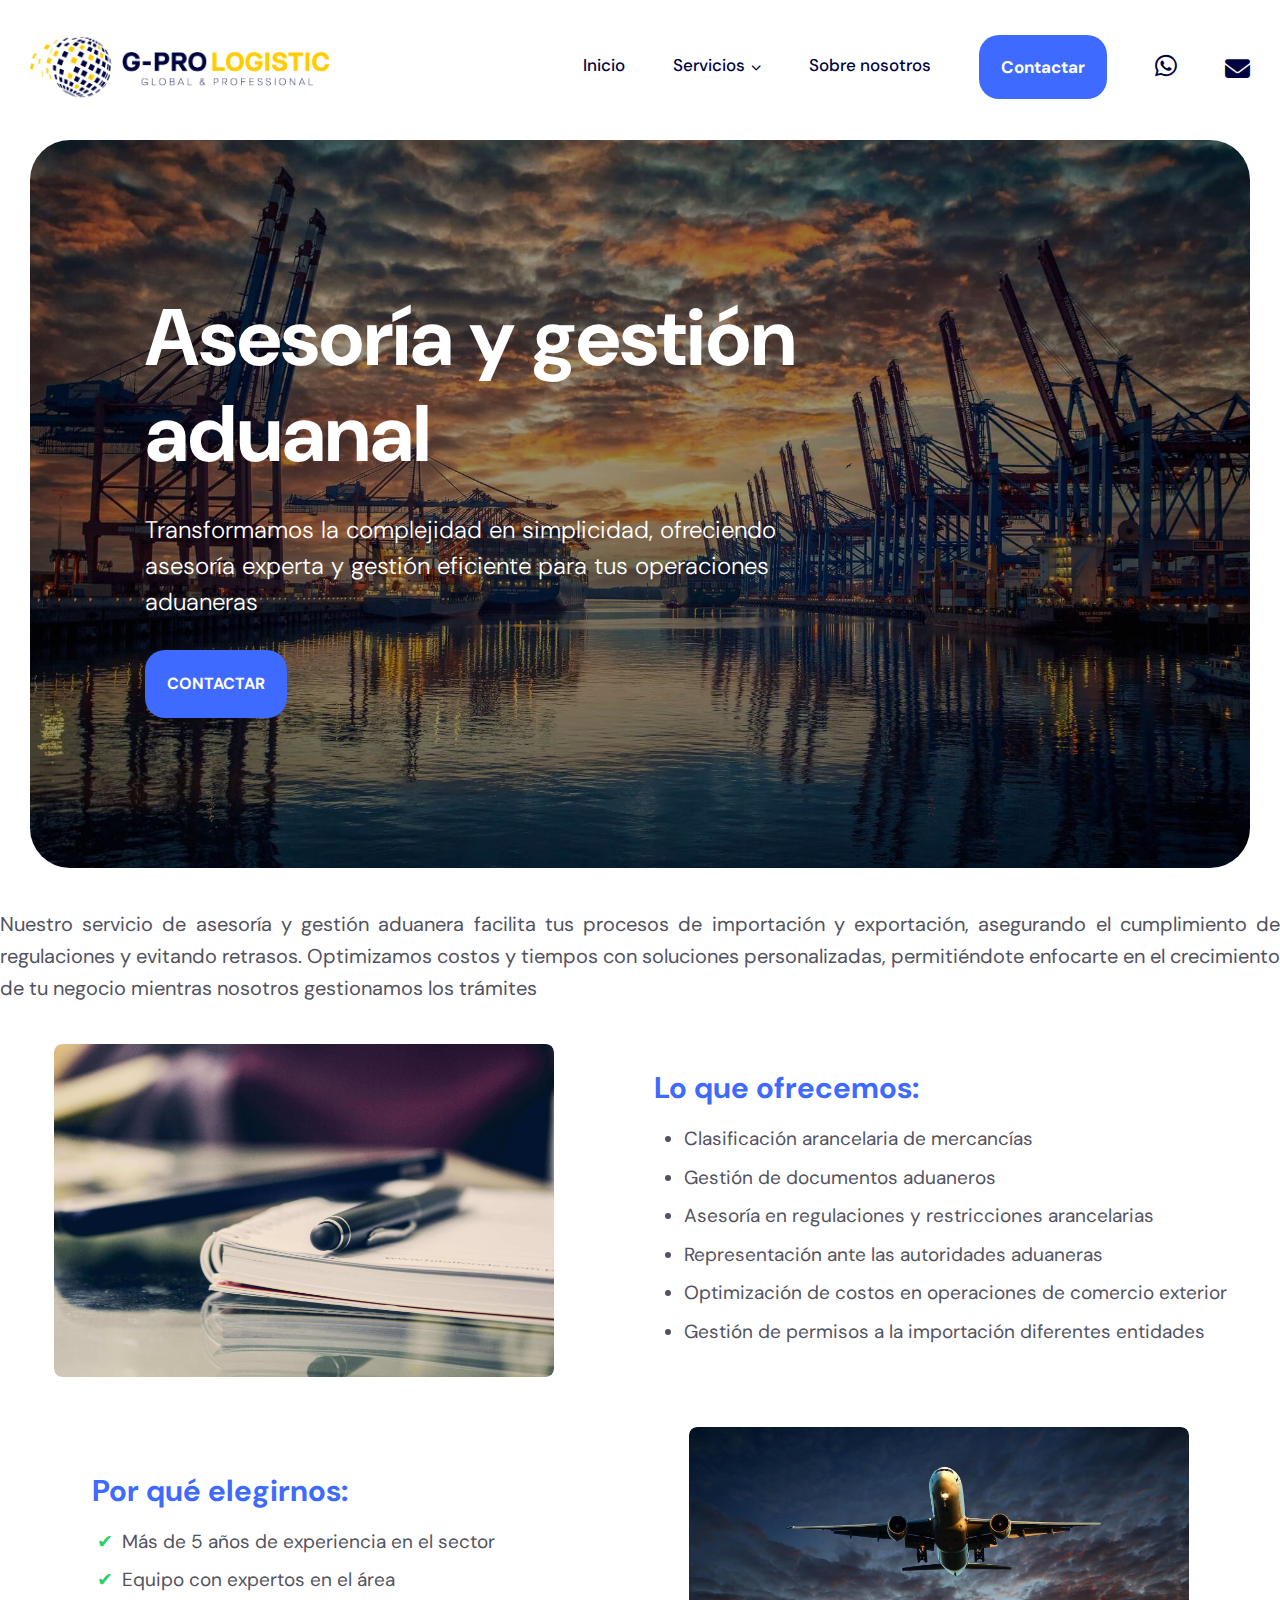
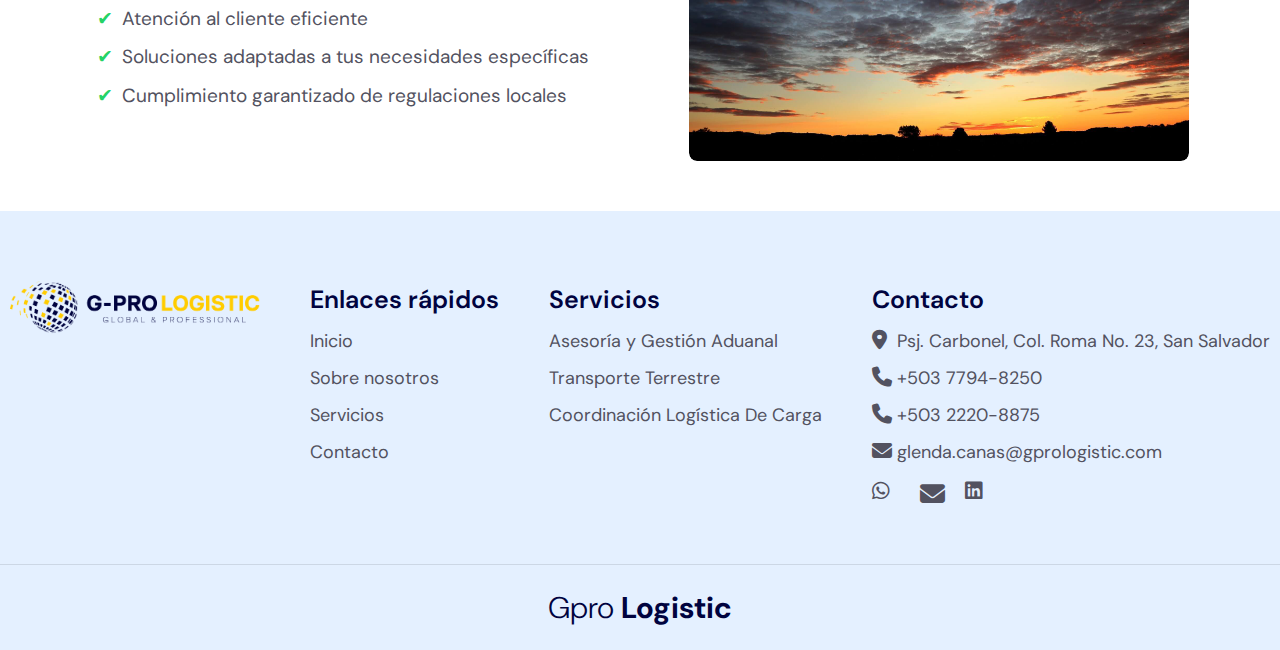
<file: gestion-aduanal.html>
<!DOCTYPE html>
<html lang="es">
  <head>
    <meta charset="UTF-8" />
    <meta name="viewport" content="width=device-width, initial-scale=1.0" />
    <meta name="description" content="Nuestro servicio de asesoría y gestión aduanal te ayuda a cumplir con la normativa, obtener permisos y agilizar trámites para garantizar una operación de comercio internacional eficiente.">


    <link
      rel="stylesheet"
      href="assets/fonts/fontawesome-free-6.6.0-web/css/all.min.css"
    />
    <link rel="stylesheet" href="assets/fonts/DM_Sans/dmsans.css" />

    <link rel="stylesheet" href="assets/css/reset.css" />
    <link rel="stylesheet" href="assets/css/styles.css" />
    <link rel="stylesheet" href="assets/css/responsive.css" />

    <link rel="icon" href="assets/img/logo.png">

    <script src="assets/js/form.js" defer></script>
    <script src="assets/js/menu-mobile.js" defer></script>
    <script src="assets/js/navbar-fixed.js" defer></script>

    <title>Gpro Logistic</title>
  </head>
  <body>
    <div class="menu-mobile">
      <header class="menu-mobile__header">
        <div class="menu-mobile__container-logo">
          <a href="index.html" class="menu-mobile__link-logo">
            <img
              src="assets/img/logo2.png"
              alt="Logo de la empresa"
              class="menu-mobile__logo"
            />
          </a>
        </div>

        <button class="menu-mobile__close">
          <i class="menu-mobile__icon-close fa-solid fa-xmark"></i>
        </button>
      </header>

      <div class="menu-mobile__body">
        <nav class="menu-mobile__nav">
          <ul class="menu-mobile__list">
            <li class="menu-mobile__item">
              <a href="index.html" class="menu-mobile__link">Inicio</a>
            </li>
            <li class="menu-mobile__item">
              <a href="#services" class="menu-mobile__link"
                >Servicios
                <i class="fa-solid fa-chevron-down menu-mobile__icon-small"></i>
              </a>

              <ul class="menu-mobile__submenu-mobile">
                <li class="submenu-mobile__item">
                  <a href="gestion-aduanal.html" class="submenu-mobile__link"
                    >Asesoría y Gestión Aduanal</a
                  >
                </li>

                <li class="submenu-mobile__item">
                  <a href="transporte.html" class="submenu-mobile__link"
                    >Transporte Terrestre</a
                  >
                </li>

                <li class="submenu-mobile__item">
                  <a
                    href="coordinacion-transporte.html"
                    class="submenu-mobile__link"
                    >Coordinación logística de carga</a
                  >
                </li>
              </ul>
            </li>
            <li class="menu-mobile__item">
              <a href="nosotros.html" class="menu-mobile__link"
                >Sobre nosotros</a
              >
            </li>
            <li class="menu-mobile__item menu-mobile__item--contact">
              <a href="contacto.html" class="menu-mobile__title--contact"
                >Contactar</a
              >
            </li>
          </ul>
          <div class="menu-mobile__social">
            <div class="social-mobile__item">
              <a
                href="https://wa.me/50377948250"
                class="social-mobile__link social__link--whatsapp"
                target="_blank"
              >
                <i class="fa-brands fa-whatsapp nav-mobile__icon"></i>
              </a>
            </div>
            <div class="social-mobile__item">
              <a
                href="mailto:glenda.canas@gprologistic.com?subject=Cotización%20o%20dudas%20acerca%20de%20los%20servicios"
                class="social-mobile__link social__link--gmail"
                target="_blank"
              >
                <i class="fa-solid fa-envelope nav-mobile__icon"></i>
              </a>
            </div>
          </div>
        </nav>
      </div>
    </div>

    <div class="layout">
      <header class="layout__header" id="inicio">
        <div class="header__container">
          <div class="header__logo">
            <a href="index.html" class="header__logo-link">
              <img src="assets/img/logo2.png" class="header__img" alt="Logo" />
            </a>
          </div>

          <!-- BOTON RESPONSIVE -->
          <div class="navbar__mobile-btn">
            <button class="mobile-btn__wrap">
              <span class="mobile-btn__line"></span>
              <span class="mobile-btn__line"></span>
              <span class="mobile-btn__line"></span>
            </button>
          </div>

          <nav class="header__nav">
            <ul class="nav__list">
              <li class="nav__item">
                <a href="index.html" class="nav__title">Inicio</a>
              </li>
              <li class="nav__item">
                <a href="index.html#services" class="nav__title"
                  >Servicios
                  <i class="fa-solid fa-chevron-down nav__icon-small"></i>
                </a>
                <ul class="nav__submenu">
                  <li class="submenu__item">
                    <a href="gestion-aduanal.html" class="submenu__title"
                      >Asesoría y Gestión Aduanal</a
                    >
                  </li>

                  <li class="submenu__item">
                    <a href="transporte.html" class="submenu__title"
                      >Transporte Terrestre</a
                    >
                  </li>

                  <li class="submenu__item">
                    <a
                      href="coordinacion-transporte.html"
                      class="submenu__title"
                      >Coordinación logística de carga</a
                    >
                  </li>
                </ul>
              </li>
              <li class="nav__item">
                <a href="nosotros.html" class="nav__title">Sobre nosotros</a>
              </li>
              <li class="nav__item nav__item--contact">
                <a href="contacto.html" class="nav__title--contact"
                  >Contactar</a
                >
              </li>
            </ul>
            <div class="nav__social">
              <div class="social__item">
                <a
                  href="https://wa.me/50377948250"
                  class="social__link social__link--whatsapp"
                  target="_blank"
                >
                  <i class="fa-brands fa-whatsapp nav__icon"></i>
                </a>
              </div>
              <div class="social__item">
                <a
                  href="mailto:glenda.canas@gprologistic.com?subject=Cotización%20o%20dudas%20acerca%20de%20los%20servicios"
                  class="social-mobile__link social__link--gmail"
                  target="_blank"
                >
                  <i class="fa-solid fa-envelope nav__icon"></i>
                </a>
              </div>
            </div>
          </nav>
        </div>
      </header>

      <main class="layout__main">
        <section class="layout__banner layout__banner--asesoria">
          <header class="banner__content">
              <h1 class="banner__title">Asesoría y gestión aduanal</h1>
              <p class="banner__description">
                Transformamos la complejidad en simplicidad, ofreciendo asesoría experta y gestión eficiente para tus operaciones aduaneras
            </p>
              <a class="banner__btn" href="contacto.html">Contactar</a>
          </header>
      </section>
        <section class="layout__service-info">
        
          <p class="service-info__description">
            Nuestro servicio de asesoría y gestión aduanera facilita tus procesos de importación y exportación, asegurando el cumplimiento de regulaciones y evitando retrasos. Optimizamos costos y tiempos con soluciones personalizadas, permitiéndote enfocarte en el crecimiento de tu negocio mientras nosotros gestionamos los trámites
          </p>
          
        
          <div class="service-info__offer">
            <div class="offer__container-image">
              <img src="assets/img/service1-offers.jpg" alt="Imagen lo que ofrecemos" class="offer__img" />
            </div>
            <div class="offer__container">
              <h3 class="offer__title">Lo que ofrecemos:</h3>
              <ul class="offer__list">
                <li class="offer__item">Clasificación arancelaria de mercancías</li>
                <li class="offer__item">Gestión de documentos aduaneros</li>
                <li class="offer__item">Asesoría en regulaciones y restricciones arancelarias</li>
                <li class="offer__item">Representación ante las autoridades aduaneras</li>
                <li class="offer__item">Optimización de costos en operaciones de comercio exterior</li>
                <li class="offer__item">Gestión de permisos a la importación diferentes entidades</li>
              </ul>
            </div>
          </div>
        
          <div class="service-info__reasons">
            <div class="reasons__container">
              <h3 class="service-reasons__title">Por qué elegirnos:</h3>
              <ul class="service-reasons__list">
                <li class="reason__item">Más de 5 años de experiencia en el sector</li>
                <li class="reason__item">Equipo con expertos en el área</li>
                <li class="reason__item">Atención al cliente eficiente</li>
                <li class="reason__item">Soluciones adaptadas a tus necesidades específicas</li>
                <li class="reason__item">Cumplimiento garantizado de regulaciones locales</li>
              </ul>
            </div>
            <div class="service-reasons__container-image">
              <img src="assets/img/service1-reasons.jpg" alt="Imagen razones" class="service-reasons__img" />
            </div>
          </div>

        </section>
        
      </main>
    </div>

    <footer class="layout__footer">
      <div class="footer__container">
        <div class="footer__column footer__column--logo">
          <img
            src="assets/img/logo2.png"
            alt="Logo de la empresa"
            class="footer__logo"
          />
        </div>

        <div class="footer__column">
          <h4 class="footer__title">Enlaces rápidos</h4>
          <ul class="footer__links">
            <li><a href="index.html">Inicio</a></li>
            <li><a href="nosotros.html">Sobre nosotros</a></li>
            <li><a href="index.html#services">Servicios</a></li>
            <li><a href="contacto.html">Contacto</a></li>
          </ul>
        </div>

        <div class="footer__column">
          <h4 class="footer__title">Servicios</h4>
          <ul class="footer__links">
            <li>
              <a href="gestion-aduanal.html">Asesoría y Gestión Aduanal</a>
            </li>
            <li><a href="transporte.html">Transporte Terrestre</a></li>
            <li>
              <a href="coordinacion-transporte.html">Coordinación Logística De Carga</a>
            </li>
          </ul>
        </div>

        <div class="footer__column">
          <h4 class="footer__title">Contacto</h4>
          <div class="footer__contact-info-flex">
            <ul class="footer__contact-info">
              <li class="contact-info__text">
                <i class="fa-solid fa-location-dot footer__icon"></i>Psj.
                Carbonel, Col. Roma No. 23, San Salvador
              </li>
              <li class="contact-info__text">
                <a href="tel:+5037794-8250"
                  ><i class="fa-solid fa-phone footer__icon"></i>+503
                  7794-8250</a
                >
              </li>
              <li class="contact-info__text">
                <a href="tel:+5032220-8875"
                  ><i class="fa-solid fa-phone footer__icon"></i>+503
                  2220-8875</a
                >
              </li>
              <li class="contact-info__text">
                <i class="fa-solid fa-envelope footer__icon"></i>glenda.canas@gprologistic.com
              </li>
            </ul>
            <div class="footer__social">
              <a
                href="https://wa.me/50377948250"
                class="social__link-footer social__link--whatsapp"
                target="_blank"
              >
                <i class="fa-brands fa-whatsapp"></i>
              </a>
              <a
                href="mailto:glenda.canas@gprologistic.com?subject=Cotización%20o%20dudas%20acerca%20de%20los%20servicios"
                class="social-mobile__link social__link--gmail"
                target="_blank"
              >
                <i class="fa-solid fa-envelope"></i>
              </a>
              <a
                href="https://www.linkedin.com/company/g-pro-logistic/"
                target="_blank"
                class="social__link-footer social__link--linkedin"
              >
                <i class="fa-brands fa-linkedin"> </i
              ></a>
            </div>
          </div>
        </div>
      </div>

      <div class="footer__bottom">
        <a href="index.html">
          <p class="footer-bottom__text">Gpro <span>Logistic</span></p>
        </a>

      </div>
    </footer>
  </body>
</html>
</file>
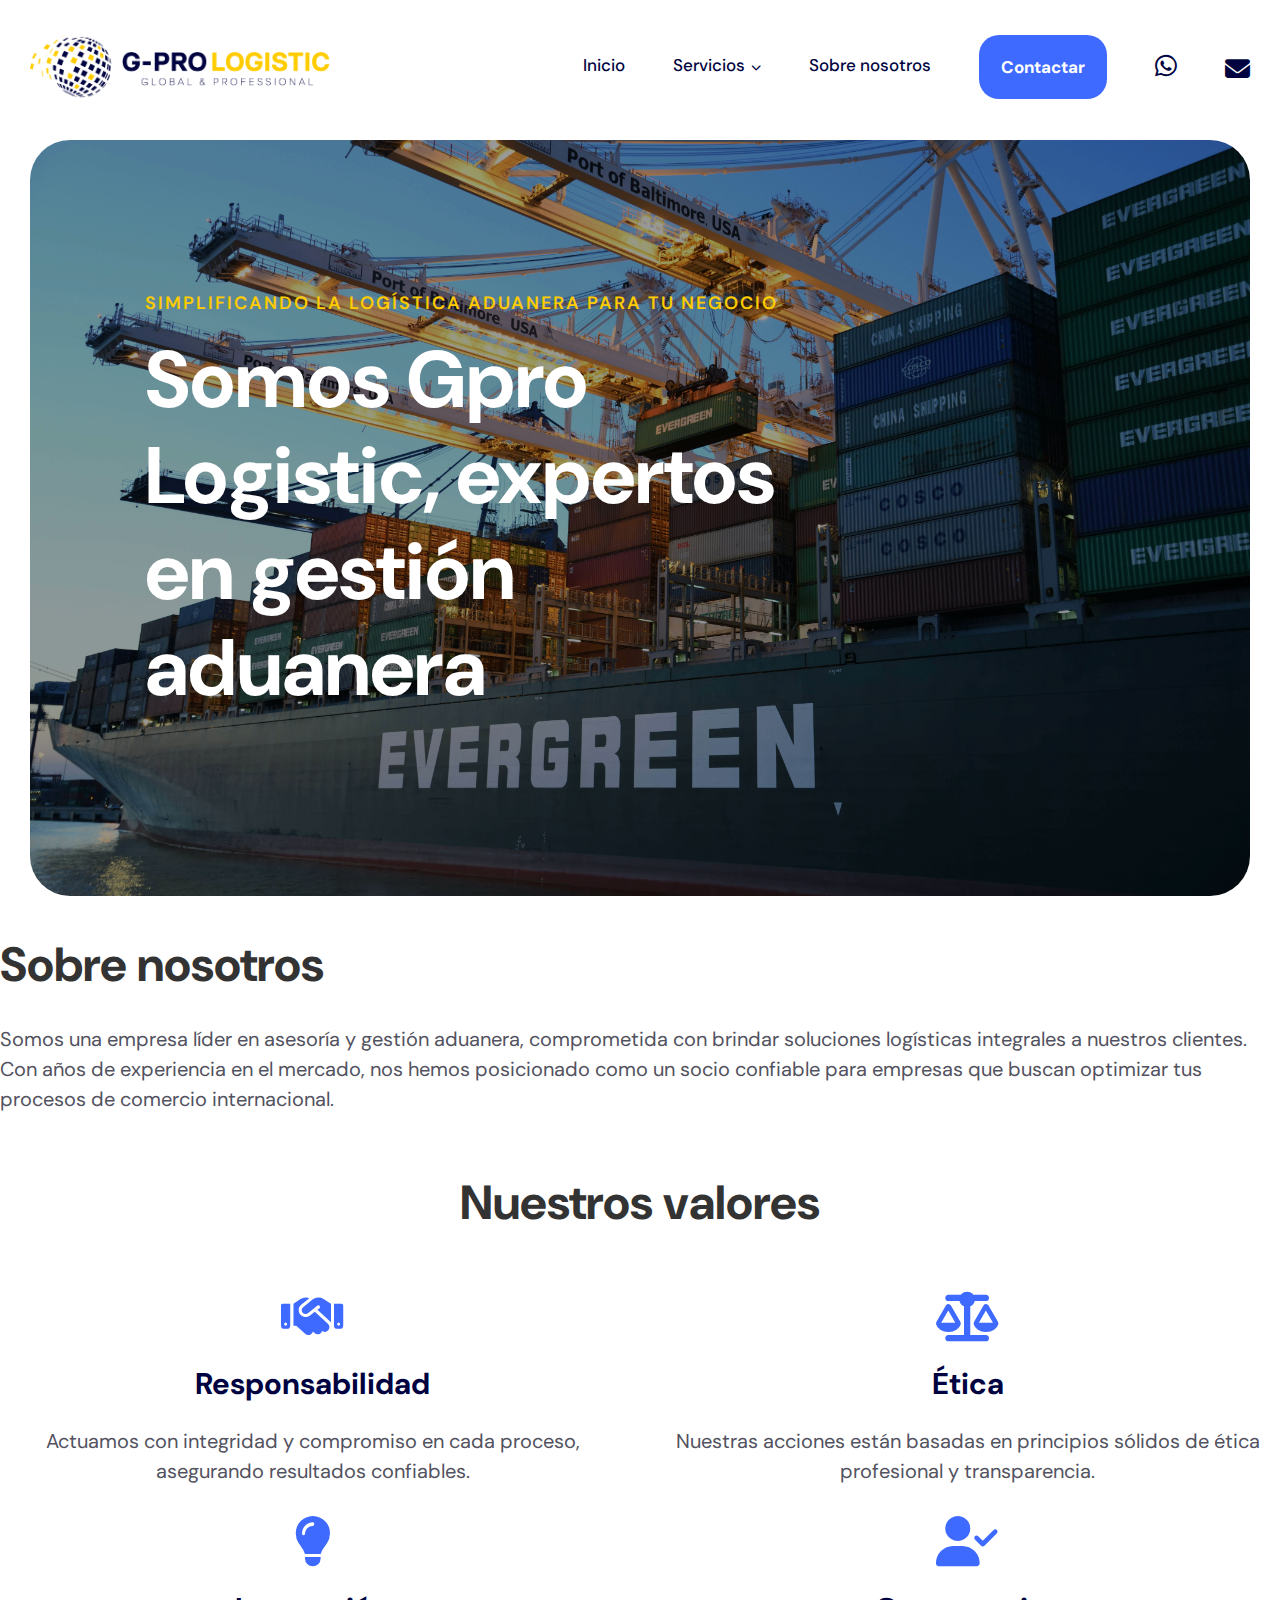
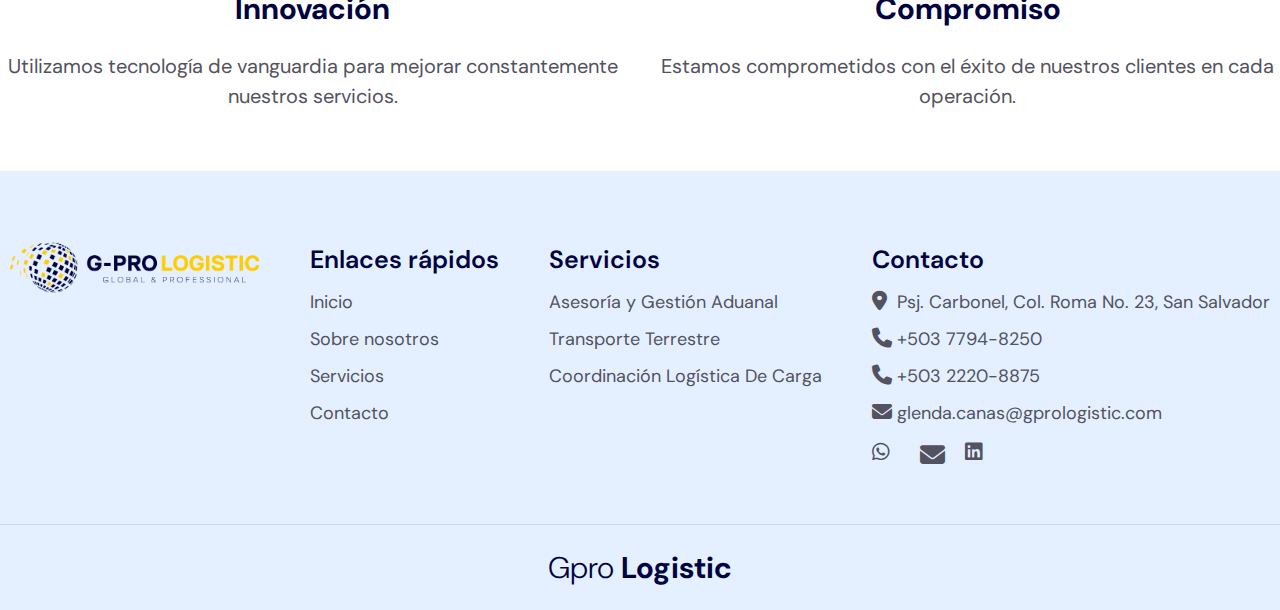
<file: nosotros.html>
<!DOCTYPE html>
<html lang="es">
  <head>
    <meta charset="UTF-8" />
    <meta name="viewport" content="width=device-width, initial-scale=1.0" />

    <link
      rel="stylesheet"
      href="assets/fonts/fontawesome-free-6.6.0-web/css/all.min.css"
    />
    <link rel="stylesheet" href="assets/fonts/DM_Sans/dmsans.css" />

    <link rel="stylesheet" href="assets/css/reset.css" />
    <link rel="stylesheet" href="assets/css/styles.css" />
    <link rel="stylesheet" href="assets/css/responsive.css" />

    <link rel="icon" href="assets/img/logo.png">

    <script src="assets/js/form.js" defer></script>
    <script src="assets/js/menu-mobile.js" defer></script>
    <script src="assets/js/navbar-fixed.js" defer></script>

    <title>Gpro Logistic</title>
  </head>
  <body>
    <div class="menu-mobile">
      <header class="menu-mobile__header">
        <div class="menu-mobile__container-logo">
          <a href="index.html" class="menu-mobile__link-logo">
            <img
              src="assets/img/logo2.png"
              alt="Logo de la empresa"
              class="menu-mobile__logo"
            />
          </a>
        </div>

        <button class="menu-mobile__close">
          <i class="menu-mobile__icon-close fa-solid fa-xmark"></i>
        </button>
      </header>

      <div class="menu-mobile__body">
        <nav class="menu-mobile__nav">
          <ul class="menu-mobile__list">
            <li class="menu-mobile__item">
              <a href="index.html" class="menu-mobile__link">Inicio</a>
            </li>
            <li class="menu-mobile__item">
              <a href="#services" class="menu-mobile__link"
                >Servicios
                <i class="fa-solid fa-chevron-down menu-mobile__icon-small"></i>
              </a>

              <ul class="menu-mobile__submenu-mobile">
                <li class="submenu-mobile__item">
                  <a href="gestion-aduanal.html" class="submenu-mobile__link"
                    >Asesoría y Gestión Aduanal</a
                  >
                </li>

                <li class="submenu-mobile__item">
                  <a href="transporte.html" class="submenu-mobile__link"
                    >Transporte Terrestre</a
                  >
                </li>

                <li class="submenu-mobile__item">
                  <a
                    href="coordinacion-transporte.html"
                    class="submenu-mobile__link"
                    >Coordinación logística de carga</a
                  >
                </li>
              </ul>
            </li>
            <li class="menu-mobile__item">
              <a href="nosotros.html" class="menu-mobile__link"
                >Sobre nosotros</a
              >
            </li>
            <li class="menu-mobile__item menu-mobile__item--contact">
              <a href="contacto.html" class="menu-mobile__title--contact"
                >Contactar</a
              >
            </li>
          </ul>
          <div class="menu-mobile__social">
            <div class="social-mobile__item">
              <a
                href="https://wa.me/50377948250"
                class="social-mobile__link social__link--whatsapp"
                target="_blank"
              >
                <i class="fa-brands fa-whatsapp nav-mobile__icon"></i>
              </a>
            </div>
            <div class="social-mobile__item">
              <a
                href="mailto:glenda.canas@gprologistic.com?subject=Cotización%20o%20dudas%20acerca%20de%20los%20servicios"
                class="social-mobile__link social__link--gmail"
                target="_blank"
              >
                <i class="fa-solid fa-envelope nav-mobile__icon"></i>
              </a>
            </div>
          </div>
        </nav>
      </div>
    </div>

    <div class="layout">
      <header class="layout__header" id="inicio">
        <div class="header__container">
          <div class="header__logo">
            <a href="index.html" class="header__logo-link">
              <img src="assets/img/logo2.png" class="header__img" alt="Logo" />
            </a>
          </div>

          <!-- BOTON RESPONSIVE -->
          <div class="navbar__mobile-btn">
            <button class="mobile-btn__wrap">
              <span class="mobile-btn__line"></span>
              <span class="mobile-btn__line"></span>
              <span class="mobile-btn__line"></span>
            </button>
          </div>

          <nav class="header__nav">
            <ul class="nav__list">
              <li class="nav__item">
                <a href="index.html" class="nav__title">Inicio</a>
              </li>
              <li class="nav__item">
                <a href="index.html#services" class="nav__title"
                  >Servicios
                  <i class="fa-solid fa-chevron-down nav__icon-small"></i>
                </a>
                <ul class="nav__submenu">
                  <li class="submenu__item">
                    <a href="gestion-aduanal.html" class="submenu__title"
                      >Asesoría y Gestión Aduanal</a
                    >
                  </li>

                  <li class="submenu__item">
                    <a href="transporte.html" class="submenu__title"
                      >Transporte Terrestre</a
                    >
                  </li>

                  <li class="submenu__item">
                    <a
                      href="coordinacion-transporte.html"
                      class="submenu__title"
                      >Coordinación logística de carga</a
                    >
                  </li>
                </ul>
              </li>
              <li class="nav__item">
                <a href="nosotros.html" class="nav__title">Sobre nosotros</a>
              </li>
              <li class="nav__item nav__item--contact">
                <a href="contacto.html" class="nav__title--contact"
                  >Contactar</a
                >
              </li>
            </ul>
            <div class="nav__social">
              <div class="social__item">
                <a
                  href="https://wa.me/50377948250"
                  class="social__link social__link--whatsapp"
                  target="_blank"
                >
                  <i class="fa-brands fa-whatsapp nav__icon"></i>
                </a>
              </div>
              <div class="social__item">
                <a
                  href="mailto:glenda.canas@gprologistic.com?subject=Cotización%20o%20dudas%20acerca%20de%20los%20servicios"
                  class="social-mobile__link social__link--gmail"
                  target="_blank"
                >
                  <i class="fa-solid fa-envelope nav__icon"></i>
                </a>
              </div>
            </div>
          </nav>
        </div>
      </header>

      <section class="layout__banner layout__banner--us">
        <header class="banner__content">
          <h3 class="banner__subtitle">
            Simplificando la logística aduanera para tu negocio
          </h3>
          <h1 class="banner__title banner__title--us">
            Somos Gpro Logistic, expertos en gestión aduanera
          </h1>
        </header>
      </section>

      <main class="layout__main">
        <section class="layout__about-us">
          <h2 class="about-us__title">Sobre nosotros</h2>
          <p class="about-us__description">
            Somos una empresa líder en asesoría y gestión aduanera, comprometida
            con brindar soluciones logísticas integrales a nuestros clientes.
            Con años de experiencia en el mercado, nos hemos posicionado como un
            socio confiable para empresas que buscan optimizar tus procesos de
            comercio internacional.
          </p>
        </section>

        <section class="layout__values">
          <h3 class="values__title">
            Nuestros valores
          </h3>

            <div class="values__list">
              <div class="value-item">
                <i class="fa-solid fa-handshake value__icon"></i>
                <h4 class="value-item__title">
                  responsabilidad
                </h4>
                <p class="value-item__description">Actuamos con integridad y compromiso en cada proceso, asegurando resultados confiables.</p>
              </div>
              <div class="value-item">
                <i class="fa-solid fa-balance-scale value__icon"></i>
                <h4 class="value-item__title">
                  Ética
                </h4>
                <p class="value-item__description">Nuestras acciones están basadas en principios sólidos de ética profesional y transparencia.</p>
              </div>
              <div class="value-item">
                <i class="fa-solid fa-lightbulb value__icon"></i>
                <h4 class="value-item__title">
                  Innovación
                </h4>
                <p class="value-item__description">Utilizamos tecnología de vanguardia para mejorar constantemente nuestros servicios.</p>
              </div>
              <div class="value-item">
                <i class="fa-solid fa-user-check value__icon"></i>
                <h4 class="value-item__title">
                  Compromiso
                </h4>
                <p class="value-item__description"> Estamos comprometidos con el éxito de nuestros clientes en cada operación.</p>
              </div>
            </div>
        </section>

        </section>
      </main>
    </div>

    <footer class="layout__footer">
      <div class="footer__container">
        <div class="footer__column footer__column--logo">
          <img
            src="assets/img/logo2.png"
            alt="Logo de la empresa"
            class="footer__logo"
          />
        </div>

        <div class="footer__column">
          <h4 class="footer__title">Enlaces rápidos</h4>
          <ul class="footer__links">
            <li><a href="index.html">Inicio</a></li>
            <li><a href="nosotros.html">Sobre nosotros</a></li>
            <li><a href="index.html#services">Servicios</a></li>
            <li><a href="contacto.html">Contacto</a></li>
          </ul>
        </div>

        <div class="footer__column">
          <h4 class="footer__title">Servicios</h4>
          <ul class="footer__links">
            <li>
              <a href="gestion-aduanal.html">Asesoría y Gestión Aduanal</a>
            </li>
            <li><a href="transporte.html">Transporte Terrestre</a></li>
            <li>
              <a href="coordinacion-transporte.html">Coordinación Logística De Carga</a>
            </li>
          </ul>
        </div>

        <div class="footer__column">
          <h4 class="footer__title">Contacto</h4>
          <div class="footer__contact-info-flex">
            <ul class="footer__contact-info">
              <li class="contact-info__text">
                <i class="fa-solid fa-location-dot footer__icon"></i>Psj.
                Carbonel, Col. Roma No. 23, San Salvador
              </li>
              <li class="contact-info__text">
                <a href="tel:+5037794-8250"
                  ><i class="fa-solid fa-phone footer__icon"></i>+503
                  7794-8250</a
                >
              </li>
              <li class="contact-info__text">
                <a href="tel:+5032220-8875"
                  ><i class="fa-solid fa-phone footer__icon"></i>+503
                  2220-8875</a
                >
              </li>
              <li class="contact-info__text">
                <i class="fa-solid fa-envelope footer__icon"></i>glenda.canas@gprologistic.com
              </li>
            </ul>
            <div class="footer__social">
              <a
                href="https://wa.me/50377948250"
                class="social__link-footer social__link--whatsapp"
                target="_blank"
              >
                <i class="fa-brands fa-whatsapp"></i>
              </a>
              <a
                href="mailto:glenda.canas@gprologistic.com?subject=Cotización%20o%20dudas%20acerca%20de%20los%20servicios"
                class="social-mobile__link social__link--gmail"
                target="_blank"
              >
                <i class="fa-solid fa-envelope"></i>
              </a>
              <a
                href="https://www.linkedin.com/company/g-pro-logistic/"
                target="_blank"
                class="social__link-footer social__link--linkedin"
              >
                <i class="fa-brands fa-linkedin"> </i
              ></a>
            </div>
          </div>
        </div>
      </div>

      <div class="footer__bottom">
        <a href="index.html">
          <p class="footer-bottom__text">Gpro <span>Logistic</span></p>
        </a>

      </div>
    </footer>
  </body>
</html>
</file>
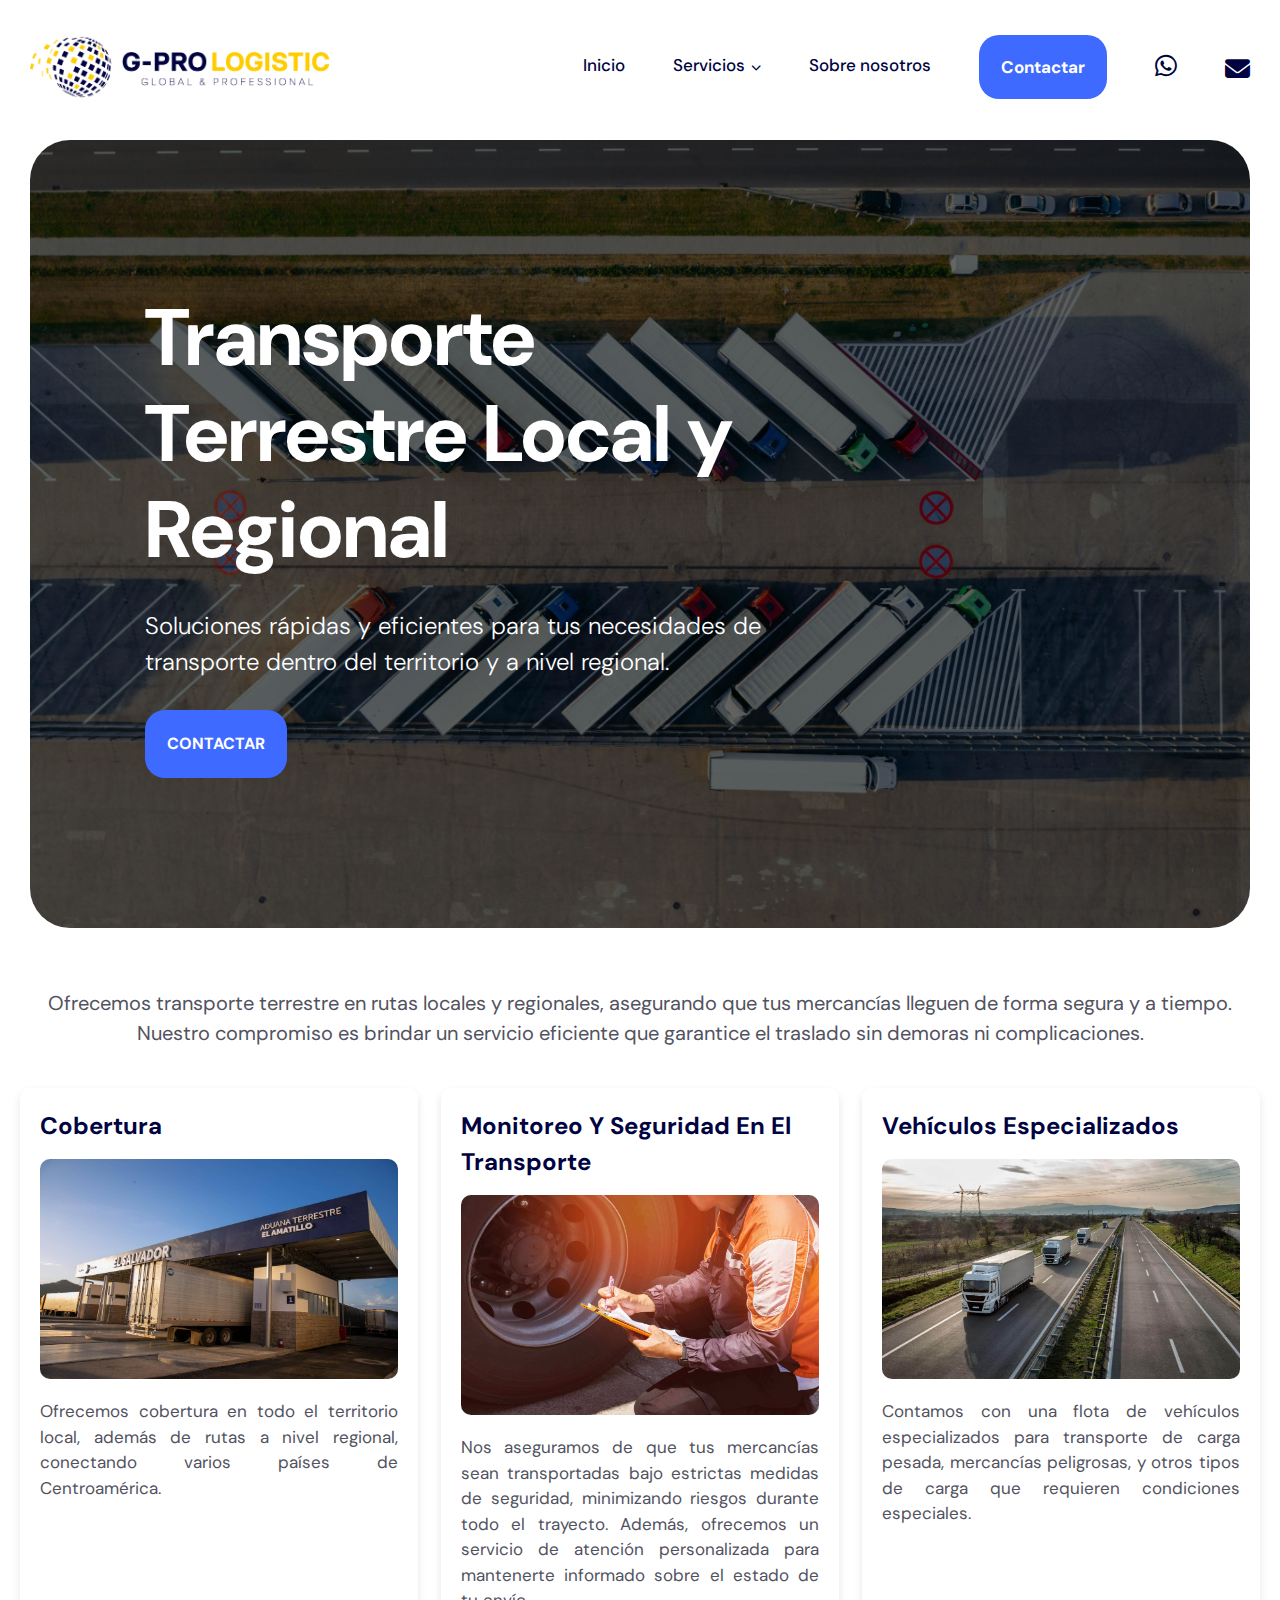
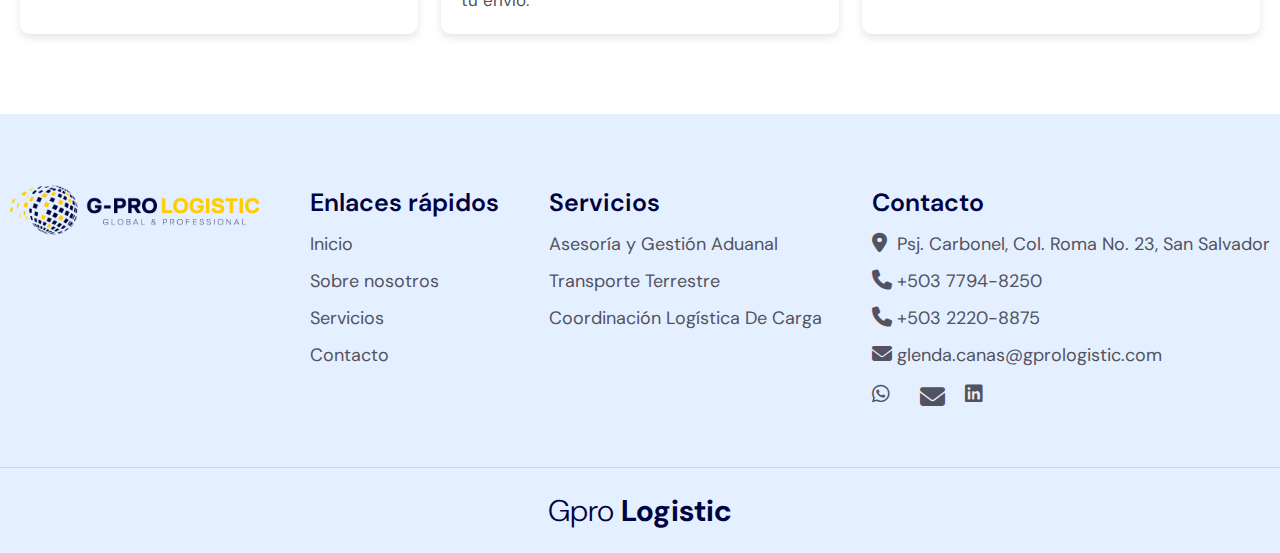
<file: transporte.html>
<!DOCTYPE html>
<html lang="es">
  <head>
    <meta charset="UTF-8" />
    <meta name="viewport" content="width=device-width, initial-scale=1.0" />
    <meta
      name="description"
      content="Ofrecemos transporte terrestre local y regional confiable, con amplia cobertura en Centroamérica, garantizando entregas seguras y a tiempo."
    />

    <link
      rel="stylesheet"
      href="assets/fonts/fontawesome-free-6.6.0-web/css/all.min.css"
    />
    <link rel="stylesheet" href="assets/fonts/DM_Sans/dmsans.css" />

    <link rel="stylesheet" href="assets/css/reset.css" />
    <link rel="stylesheet" href="assets/css/styles.css" />
    <link rel="stylesheet" href="assets/css/responsive.css" />

    <link rel="icon" href="assets/img/logo.png" />

    <script src="assets/js/form.js" defer></script>
    <script src="assets/js/menu-mobile.js" defer></script>
    <script src="assets/js/navbar-fixed.js" defer></script>

    <title>Gpro Logistic</title>
  </head>
  <body>
    <div class="menu-mobile">
      <header class="menu-mobile__header">
        <div class="menu-mobile__container-logo">
          <a href="index.html" class="menu-mobile__link-logo">
            <img
              src="assets/img/logo2.png"
              alt="Logo de la empresa"
              class="menu-mobile__logo"
            />
          </a>
        </div>

        <button class="menu-mobile__close">
          <i class="menu-mobile__icon-close fa-solid fa-xmark"></i>
        </button>
      </header>

      <div class="menu-mobile__body">
        <nav class="menu-mobile__nav">
          <ul class="menu-mobile__list">
            <li class="menu-mobile__item">
              <a href="index.html" class="menu-mobile__link">Inicio</a>
            </li>
            <li class="menu-mobile__item">
              <a href="#services" class="menu-mobile__link"
                >Servicios
                <i class="fa-solid fa-chevron-down menu-mobile__icon-small"></i>
              </a>

              <ul class="menu-mobile__submenu-mobile">
                <li class="submenu-mobile__item">
                  <a href="gestion-aduanal.html" class="submenu-mobile__link"
                    >Asesoría y Gestión Aduanal</a
                  >
                </li>

                <li class="submenu-mobile__item">
                  <a href="transporte.html" class="submenu-mobile__link"
                    >Transporte Terrestre</a
                  >
                </li>

                <li class="submenu-mobile__item">
                  <a
                    href="coordinacion-transporte.html"
                    class="submenu-mobile__link"
                    >Coordinación logística de carga</a
                  >
                </li>
              </ul>
            </li>
            <li class="menu-mobile__item">
              <a href="nosotros.html" class="menu-mobile__link"
                >Sobre nosotros</a
              >
            </li>
            <li class="menu-mobile__item menu-mobile__item--contact">
              <a href="contacto.html" class="menu-mobile__title--contact"
                >Contactar</a
              >
            </li>
          </ul>
          <div class="menu-mobile__social">
            <div class="social-mobile__item">
              <a
                href="https://wa.me/50377948250"
                class="social-mobile__link social__link--whatsapp"
                target="_blank"
              >
                <i class="fa-brands fa-whatsapp nav-mobile__icon"></i>
              </a>
            </div>
            <div class="social-mobile__item">
              <a
                href="mailto:glenda.canas@gprologistic.com?subject=Cotización%20o%20dudas%20acerca%20de%20los%20servicios"
                class="social-mobile__link social__link--gmail"
                target="_blank"
              >
                <i class="fa-solid fa-envelope nav-mobile__icon"></i>
              </a>
            </div>
          </div>
        </nav>
      </div>
    </div>

    <div class="layout">
      <header class="layout__header" id="inicio">
        <div class="header__container">
          <div class="header__logo">
            <a href="index.html" class="header__logo-link">
              <img src="assets/img/logo2.png" class="header__img" alt="Logo" />
            </a>
          </div>

          <!-- BOTON RESPONSIVE -->
          <div class="navbar__mobile-btn">
            <button class="mobile-btn__wrap">
              <span class="mobile-btn__line"></span>
              <span class="mobile-btn__line"></span>
              <span class="mobile-btn__line"></span>
            </button>
          </div>

          <nav class="header__nav">
            <ul class="nav__list">
              <li class="nav__item">
                <a href="index.html" class="nav__title">Inicio</a>
              </li>
              <li class="nav__item">
                <a href="index.html#services" class="nav__title"
                  >Servicios
                  <i class="fa-solid fa-chevron-down nav__icon-small"></i>
                </a>
                <ul class="nav__submenu">
                  <li class="submenu__item">
                    <a href="gestion-aduanal.html" class="submenu__title"
                      >Asesoría y Gestión Aduanal</a
                    >
                  </li>

                  <li class="submenu__item">
                    <a href="transporte.html" class="submenu__title"
                      >Transporte Terrestre</a
                    >
                  </li>

                  <li class="submenu__item">
                    <a
                      href="coordinacion-transporte.html"
                      class="submenu__title"
                      >Coordinación logística de carga</a
                    >
                  </li>
                </ul>
              </li>
              <li class="nav__item">
                <a href="nosotros.html" class="nav__title">Sobre nosotros</a>
              </li>
              <li class="nav__item nav__item--contact">
                <a href="contacto.html" class="nav__title--contact"
                  >Contactar</a
                >
              </li>
            </ul>
            <div class="nav__social">
              <div class="social__item">
                <a
                  href="https://wa.me/50377948250"
                  class="social__link social__link--whatsapp"
                  target="_blank"
                >
                  <i class="fa-brands fa-whatsapp nav__icon"></i>
                </a>
              </div>
              <div class="social__item">
                <a
                  href="mailto:glenda.canas@gprologistic.com?subject=Cotización%20o%20dudas%20acerca%20de%20los%20servicios"
                  class="social-mobile__link social__link--gmail"
                  target="_blank"
                >
                  <i class="fa-solid fa-envelope nav__icon"></i>
                </a>
              </div>
            </div>
          </nav>
        </div>
      </header>

      <main class="layout__main">
        <section class="layout__banner layout__banner--transport">
          <header class="banner__content">
            <h1 class="banner__title">Transporte Terrestre Local y Regional</h1>
            <p class="banner__description">
              Soluciones rápidas y eficientes para tus necesidades de transporte
              dentro del territorio y a nivel regional.
            </p>
            <a class="banner__btn" href="contacto.html">Contactar</a>
          </header>
        </section>

        <section class="layout__service-details">
          <div class="service-details__container">
            <header class="service-details__header">
              <p class="service-details__description">
                Ofrecemos transporte terrestre en rutas locales y regionales, asegurando que tus mercancías lleguen de forma segura y a tiempo. Nuestro compromiso es brindar un servicio eficiente que garantice el traslado sin demoras ni complicaciones.
              </p>
            </header>

            <div class="service-details__content">
              <!-- Columns: Cobertura, Tecnología de Rastreo, Vehículos Especializados -->
              <div class="service-details__columns">
                <article class="service-details__info">
                  <h3 class="service-details__subtitle">Cobertura</h3>
                  <img
                    src="assets/img/cobertura.jpg"
                    alt="Cobertura Local y Regional"
                    class="service-details__img"
                  />
                  <p class="service-details__text">
                    Ofrecemos cobertura en todo el territorio local, además de
                    rutas a nivel regional, conectando varios países de
                    Centroamérica.
                  </p>
                </article>

                <article class="service-details__info">
                  <h3 class="service-details__subtitle">
                    Monitoreo y Seguridad en el Transporte
                  </h3>
                  <img
                    src="assets/img/monitoreo-transporte.jpg"
                    alt="Monitoreo y seguridad en el transporte"
                    class="service-details__img"
                  />
                  <p class="service-details__text">
                    Nos aseguramos de que tus mercancías sean transportadas bajo
                    estrictas medidas de seguridad, minimizando riesgos durante
                    todo el trayecto. Además, ofrecemos un servicio de atención
                    personalizada para mantenerte informado sobre el estado de
                    tu envío.
                  </p>
                </article>

                <article class="service-details__info">
                  <h3 class="service-details__subtitle">
                    Vehículos Especializados
                  </h3>
                  <img
                    src="assets/img/transito.jpg"
                    alt="Vehículos Especializados"
                    class="service-details__img"
                  />
                  <p class="service-details__text">
                    Contamos con una flota de vehículos especializados para
                    transporte de carga pesada, mercancías peligrosas, y otros
                    tipos de carga que requieren condiciones especiales.
                  </p>
                </article>
                
              </div>
            </div>
          </div>
        </section>
      </main>
    </div>

    <footer class="layout__footer">
      <div class="footer__container">
        <div class="footer__column footer__column--logo">
          <img
            src="assets/img/logo2.png"
            alt="Logo de la empresa"
            class="footer__logo"
          />
        </div>

        <div class="footer__column">
          <h4 class="footer__title">Enlaces rápidos</h4>
          <ul class="footer__links">
            <li><a href="index.html">Inicio</a></li>
            <li><a href="nosotros.html">Sobre nosotros</a></li>
            <li><a href="index.html#services">Servicios</a></li>
            <li><a href="contacto.html">Contacto</a></li>
          </ul>
        </div>

        <div class="footer__column">
          <h4 class="footer__title">Servicios</h4>
          <ul class="footer__links">
            <li>
              <a href="gestion-aduanal.html">Asesoría y Gestión Aduanal</a>
            </li>
            <li><a href="transporte.html">Transporte Terrestre</a></li>
            <li>
              <a href="coordinacion-transporte.html">Coordinación Logística De Carga</a>
            </li>
          </ul>
        </div>

        <div class="footer__column">
          <h4 class="footer__title">Contacto</h4>
          <div class="footer__contact-info-flex">
            <ul class="footer__contact-info">
              <li class="contact-info__text">
                <i class="fa-solid fa-location-dot footer__icon"></i>Psj.
                Carbonel, Col. Roma No. 23, San Salvador
              </li>
              <li class="contact-info__text">
                <a href="tel:+5037794-8250"
                  ><i class="fa-solid fa-phone footer__icon"></i>+503
                  7794-8250</a
                >
              </li>
              <li class="contact-info__text">
                <a href="tel:+5032220-8875"
                  ><i class="fa-solid fa-phone footer__icon"></i>+503
                  2220-8875</a
                >
              </li>
              <li class="contact-info__text">
                <i class="fa-solid fa-envelope footer__icon"></i>glenda.canas@gprologistic.com
              </li>
            </ul>
            <div class="footer__social">
              <a
                href="https://wa.me/50377948250"
                class="social__link-footer social__link--whatsapp"
                target="_blank"
              >
                <i class="fa-brands fa-whatsapp"></i>
              </a>
              <a
                href="mailto:glenda.canas@gprologistic.com?subject=Cotización%20o%20dudas%20acerca%20de%20los%20servicios"
                class="social-mobile__link social__link--gmail"
                target="_blank"
              >
                <i class="fa-solid fa-envelope"></i>
              </a>
              <a
                href="https://www.linkedin.com/company/g-pro-logistic/"
                target="_blank"
                class="social__link-footer social__link--linkedin"
              >
                <i class="fa-brands fa-linkedin"> </i
              ></a>
            </div>
          </div>
        </div>
      </div>

      <div class="footer__bottom">
        <a href="index.html">
          <p class="footer-bottom__text">Gpro <span>Logistic</span></p>
        </a>
      </div>
    </footer>
  </body>
</html>
</file>
<file: assets/fonts/DM_Sans/dmsans.css>
@font-face{
    font-family: 'DM Sans';
    src: url('./DMSans-VariableFont_opsz\,wght.ttf') format('truetype');
    font-style: normal;
}

@font-face{
    font-family: 'Dm Sans';
    src: url('./DMSans-Italic-VariableFont_opsz\,wght.ttf') format('truetype');
    font-style: italic;
}
</file>
<file: assets/css/styles.css>
:root {
  --max-width: 1320px;
  --color-principal: #fff;
  --color-text-hover: #3e6aff;
  --color-secondary: #00033f;
  --color-yellow: #ffcc00;
  --color-whatsapp: #25d366;
  --color-gmail: #d14836;
  --color-text-description: #525260;
  --color-background: #e4f0ff;
}

/** ESTILOS GENERALES **/

html {
  font-size: 62.5%;
}

body {
  width: 100%;
  height: 100%;
  font-family: "DM Sans", Helvetica, sans-serif;
  font-size: 1.6rem;
  line-height: 1.5;
  background-color: var(--color-principal);
  color: var(--color-secondary);
  scroll-behavior: smooth;
}

.layout {
  width: 100%;
  min-width: 1200px;
  height: 100%;
}
/** Header **/

.layout__header {
  padding: 3.5rem 3rem;
}

.header__container {
  display: flex;
  justify-content: space-between;
  transition: all 100ms linear;
}

.header__container--fixed {
  position: fixed;
  top: 0;
  right: 0;
  left: 0;
  z-index: 9;
  background-color: var(--color-principal);
  box-shadow: 0px 2px 10px 0 rgba(0, 0, 0, 0.1);
  padding: 1.5rem 3rem;
}

.header__img {
  width: 300px;
}

.header__nav {
  display: flex;
  gap: 4.8rem;
}

.nav__list {
  display: flex;
  gap: 4.8rem;
}

.nav__item {
  position: relative;
}

.nav__title,
.nav__title--contact {
  position: relative;
  display: inline-block;
  font-size: 1.7rem;
  line-height: 6rem;
  font-weight: 500;
  color: var(--color-secondary);
  transition: all 300ms ease-in-out;
}

.nav__title:hover {
  color: var(--color-text-hover);
}

.nav__title::before {
  content: "";
  height: 0.2rem;
  width: 0;
  background-color: var(--color-text-hover);
  position: absolute;
  bottom: 1.2rem;
  left: 0;
  opacity: 0;
  transition: all 500ms ease-in-out;
}

.nav__title:hover::before {
  width: 100%;
  opacity: 1;
}

.nav__icon-small {
  font-size: 1rem;
  font-weight: bold;
  padding-left: 0.2rem;
  vertical-align: middle;
}

.nav__social {
  display: flex;
  gap: 4.8rem;
  line-height: 7rem;
}

.nav__icon {
  font-size: 2.5rem;
  transition: all 300ms ease;
}

.social__link {
  color: var(--color-secondary);
}

.social__link--whatsapp:hover {
  color: var(--color-whatsapp);
}

.social__link--gmail:hover {
  color: var(--color-gmail);
}

.nav__submenu {
  display: block;
  position: absolute;
  top: 100%;
  left: 2rem;
  min-width: 21rem;
  padding: 1.5rem 1rem;
  border-radius: 4px;
  background-color: var(--color-principal);
  box-shadow: 0px 13px 15px 0 rgba(0, 0, 0, 0.2);
  opacity: 0;
  visibility: hidden;
  transition: all 300ms ease-in-out;
}

.submenu__item {
  opacity: 0;
  transform: translateX(2rem);
  transition: all 100ms ease;
}

.submenu__item:nth-child(1) {
  transition-delay: 100ms;
}

.submenu__item:nth-child(2) {
  transition-delay: 200ms;
}

.submenu__item:nth-child(3) {
  transition-delay: 300ms;
}

.submenu__item:nth-child(4) {
  transition-delay: 400ms;
}

.submenu__item:nth-child(5) {
  transition-delay: 500ms;
}

.submenu__item:nth-child(6) {
  transition-delay: 600ms;
}

.submenu__item:nth-child(7) {
  transition-delay: 700ms;
}

.submenu__title {
  display: inline-block;
  position: relative;
  font-size: 1.5rem;
  text-transform: capitalize;
  text-decoration: none;
  font-weight: 500;
  color: var(--color-secondary);
  padding: 0.7rem 1.5rem;
  transition: all 300ms ease-in-out;
}

.nav__item:hover > .nav__submenu {
  opacity: 1;
  visibility: visible;
  z-index: 999;
  left: 0;
}

.nav__item:hover .submenu__item {
  opacity: 1;
  transform: translateX(0);
}

.submenu__title::after {
  content: "";
  height: 0.2rem;
  width: 0;
  background-color: var(--color-text-hover);
  bottom: 0.5rem;
  left: 1rem;
  position: absolute;
  transition: all 300ms ease-in-out;
}

.submenu__title:hover::after {
  width: 95%;
}

.submenu__title:hover{
  color: var(--color-text-hover);
}

.nav__title--contact,
.banner__btn {
  background-color: var(--color-text-hover);
  color: var(--color-principal);
  padding: 0 2rem;
  border-radius: 2rem;
  font-weight: 700;
  transition: all 300ms ease;
  border: 2px solid transparent;
}

.nav__title--contact:hover {
  color: var(--color-text-hover);
  background-color: var(--color-principal);
  border: 2px solid var(--color-text-hover);
}

.layout__banner-carousel {
  position: relative;
  margin: 0 3rem;
  margin-bottom: 6rem;
}

.carousel {
  position: relative;
}

.carousel__item {
  display: none;
}

.carousel__item.active {
  display: block;
}

.layout__banner {
  display: flex;
  align-items: center;
  position: relative;
  min-height: 60rem;
  padding: 15rem 10rem;
  border-radius: 40px;
  overflow: hidden;
  background-size: cover;
  background-position: center;
  background-color: rgba(0, 0, 0, 0.4);
  background-blend-mode: overlay;
  z-index: 1;
}

.layout__banner--asesoria,
.layout__banner--coordination,
.layout__banner--permisiologia,
.layout__banner--seguros,
.layout__banner--seguridad,
.layout__banner--transport,
.layout__banner--us{
  margin: 0 3rem;
}

.banner__content {
  position: relative;
  color: var(--color-principal);
  width: 70%;
  padding: 0 1.5rem;
  z-index: 3;
}

.banner__title {
  font-size: 8rem;
  font-weight: 700;
  line-height: 1.2;
  margin-bottom: 3rem;
}

.banner__btn {
  padding: 2rem;
  display: inline-block;
  text-transform: uppercase;
}

.banner__btn:hover {
  cursor: pointer;
  background-color: transparent;
  border-color: var(--color-text-hover);
}

.carousel__control {
  cursor: pointer;
  position: absolute;
  top: 50%;
  transform: translateY(-50%);
  background-color: rgba(0, 0, 0, 0.5);
  color: white;
  border: none;
  width: 50px;
  height: 50px;
  border-radius: 50%;
  font-size: 24px;
  display: flex;
  align-items: center;
  justify-content: center;
  transition: background-color 0.3s ease;
  z-index: 4;
}

.carousel__prev {
  left: 20px;
}

.carousel__next {
  right: 20px;
}

.carousel__control:hover {
  background-color: rgba(0, 0, 0, 0.8);
}

.carousel__indicators {
  text-align: center;
  position: absolute;
  bottom: 20px;
  width: 100%;
  z-index: 4;
}

.indicator {
  cursor: pointer;
  height: 15px;
  width: 15px;
  margin: 0 2px;
  background-color: rgba(255, 255, 255, 0.5);
  border-radius: 50%;
  display: inline-block;
  transition: background-color 0.6s ease;
}

.indicator.active, .indicator:hover {
  background-color: white;
}

/** SERVICIOS **/

.layout__services {
  position: relative;
  margin-bottom: 6rem;
  z-index: 2;
  background-color: #f8f9fa;
  padding: 6rem 0;
}

.services__grid {
  max-width: var(--max-width);
  margin: 0 auto;
  padding: 0 2rem;
}

.services__header {
  margin-bottom: 4rem;
  text-align: left;
}

.services__subtitle,
.choose-us__subtitle,
.reviews__subtitle,
.banner__subtitle {
  font-size: 1.8rem;
  color: var(--color-yellow);
  font-weight: 600;
  margin-bottom: 1.5rem;
  text-transform: uppercase;
  letter-spacing: 0.2rem;
}

.services__title,
.choose-us__title,
.reviews__title,
.about-us__title,
.about-us-info__title,
.values__title,
.service-info__title,
.contact__title {
  font-size: 4.8rem;
  font-weight: 700;
  line-height: 1.2;
  color: #333;
  margin-bottom: 2rem;
}

.service-info__title{
  margin-top: 4rem;
}

.services__list {
  display: flex;
  flex-wrap: wrap;
  gap: 3rem;
}

.services__service {
  box-shadow: 0 10px 30px rgba(0, 0, 0, 0.1);
  flex-basis: calc(33.3% - 2rem);
  overflow: hidden;
  position: relative;
  background-color: #fff;
  border-radius: 8px;
  transition: transform 0.3s ease, box-shadow 0.3s ease;
}

.services__service:hover {
  transform: translateY(-5px);
  box-shadow: 0 15px 40px rgba(0, 0, 0, 0.15);
}

.service__container-img {
  overflow: hidden;
  height: 25rem;
  position: relative;
}

.service__img {
  width: 100%;
  height: 100%;
  object-fit: cover;
  transition: transform 0.5s ease-in-out;
}

.service__content {
  padding: 3.5rem 4rem;
}

.service__title {
  text-transform: capitalize;
  font-size: 2.4rem;
  font-weight: 600;
  margin-bottom: 2rem;
  transition: color 0.3s ease;
  line-height: 1.2;
  color: #333;
}

.service__title:hover,
.service__more:hover {
  color: var(--color-text-hover);
}

.service__description {
  color: var(--color-text-description);
  text-align: justify;
  margin-bottom: 2rem;
  font-weight: 400;
  font-size: 1.6rem;
  line-height: 1.6;
}

.service__more {
  display: inline-block;
  position: relative;
  font-size: 1.6rem;
  font-weight: 500;
  padding-left: 5rem;
  transition: all 0.3s ease-in-out;
  color: var(--color-text-description);
  text-decoration: none;
}

.service__more::before {
  position: absolute;
  content: "";
  height: 0.2rem;
  width: 3.4rem;
  top: 50%;
  left: 0;
  background-color: var(--color-text-description);
  transition: all 0.3s ease-in-out;
}

.service__more:hover::before {
  background-color: var(--color-text-hover);
  width: 4rem;
}

/** Choose US **/

.layout__choose-us {
  margin-top: 6rem;
  background-color: var(--color-background);
}

.choose-us__container {
  padding-top: 6rem;
  padding-bottom: 6rem;
  max-width: var(--max-width);
  margin: 0 auto;
}

.choose-us__reasons {
  display: flex;
  flex-direction: row;
  gap: 3rem;
}

.reason__icon {
  text-align: center;
  font-weight: 500;
  color: var(--color-text-description);
  font-size: 6.4rem;
  transition: all 300ms ease-in-out;
}

.reason__title {
  text-align: center;
  text-transform: capitalize;
  font-size: 3rem;
  font-weight: 600;
  margin-top: 1.5rem;
  margin-bottom: 1.5rem;
}

.reason__content {
  padding: 7rem 2rem;
}

.reason__description {
  text-align: justify;
  color: var(--color-text-description);
  font-size: 1.7rem;
}

.reason__content:hover {
  background: linear-gradient(180deg, var(--color-background), #cfe2ff);
  border: var(--color-background);
}

/** REVIEWS **/

.reviews__container {
  margin: 0 auto;
  padding-top: 6rem;
  padding-bottom: 6rem;
  max-width: var(--max-width);
}

.reviews__flex {
  display: flex;
  flex-direction: row;
  gap: 3rem;
  flex-wrap: wrap;
}

.reviews__header {
  margin-bottom: 6rem;
}

.reviews__review {
  padding: 3rem 0;
  flex-basis: calc(33.3% - 2rem);
}

.review__img {
  width: 5rem;
  margin-bottom: 3rem;
}

.review__description {
  font-size: 2.4rem;
  line-height: 1.2;
  color: var(--color-text-description);
  margin-bottom: 3rem;
}

.review__author {
  display: flex;
  gap: 2rem;
  align-items: center;
}

.author__container-img {
  border-radius: 3.5rem;
  overflow: hidden;
}

.author__img {
  width: 5rem;
}

.author__name {
  display: block;
  font-size: 1.7rem;
  font-weight: 500;
  opacity: 0.7;
  margin-bottom: 0.3rem;
}

.footer {
  background-color: var(--color-background);
  padding: 3rem 0;
}

.footer__container {
  display: flex;
  flex-direction: row;
  justify-content: space-between;
  gap: 3rem;
  max-width: var(--max-width);
  margin: 0 auto;
  flex-wrap: wrap;
  padding: 3rem 0;
}

.contact-info__description {
  display: inline-block;
  margin: 1rem 0;
  font-size: 2rem;
  color: var(--color-text-description);
}

.contact-info__icon {
  margin-right: 0.5rem;
}

.footer-logo__img {
  width: 300px;
  margin: 0 auto;
}

.contact-info__title {
  font-size: 3rem;
  font-weight: 600;
}

/** NOSOTROS **/

.layout__banner--us {
  background-image: url(../img/banner-us.jpg);
  background-position: bottom;
}

.layout__about-us {
  max-width: var(--max-width);
  margin: 0 auto;
}

.about-us__title{
  margin-top: 4rem;
}

.about-us__description,
.about-us-info__description{
  color: var(--color-text-description);
  font-size: 2rem;
  margin: 3rem 0;
}

.about-us__info {
  display: flex;
  align-items: center;
  margin-top: 6rem;
  justify-content: space-between;
  gap: 3rem;
}

.about-us__detail {
  flex: 1;
}

.about-us-info__container-image {
  flex: 1;
  display: flex;
  justify-content: center;
}

.about-us-info__container-image--movil{
  display: none;
}

.about-us-info__container-image img {
  max-width: 100%;
  height: auto;
  border-radius: 10px;
  object-fit: cover;
  box-shadow: 0 4px 8px rgba(0, 0, 0, 0.1);
}

.layout__values{
    max-width: var(--max-width);
    margin: 0 auto;
    margin-top: 6rem;
}

.values__title{
    text-align: center;
}

.values__list{
    display: flex;
    flex-direction: row;
    flex-wrap: wrap;
    margin: 6rem 0;
    gap: 3rem;
}

.value-item{
    flex-basis: calc(50% - 1.5rem);
}

.value__icon{
    font-size: 5rem;
    display: block;
    text-align: center;
    color: var(--color-text-hover);
}

.value-item__title{
    margin: 2rem 0;
    text-align: center;
    text-transform: capitalize;
    font-size: 3rem;
}

.value-item__description{
    font-size: 2rem;
    color: var(--color-text-description);
    text-align: center;
}

/** ESTILOS SERVICIOS **/

 /* General Layout */

.layout__banner--asesoria{
  background-image: url(../img/service1-principal.jpg);
}

.layout__service-info {
  max-width: var(--max-width);
  margin: 0 auto;
}

/* Title Styling */
.service-info__title {
  text-align: center;
  color: var(--color-secondary);
  margin-bottom: 2rem;
}

.service-info__image {
  display: block;
  width: 100%;
  max-width: 800px;
  margin: 20px auto;
  border-radius: 8px;
}

/* Description */
.service-info__description {
  font-size: 2rem;
  line-height: 1.6;
  text-align: justify;
  margin-top: 4rem;
  margin-bottom: 4rem;
  color: var(--color-text-description);
}

/* Offer Section */
.service-info__offer {
  display: flex;
  align-items: center;
  justify-content: center;
  gap: 10rem;
  margin-bottom: 5rem;
  flex-wrap: wrap;
}

.offer__img {
  width: 100%;
  max-width: 500px;
  border-radius: 8px;
}

.offer__container {
  max-width: 600px;
}

.offer__title {
  font-size: 3rem;
  margin-bottom: 1.5rem;
  color: var(--color-text-hover);
}

.offer__list {
  list-style: disc;
  padding-left: 3rem;
  font-size: 1.9rem;
  color: var(--color-text-description);
}

.offer__item {
  margin-bottom: 10px;
}

/* Reasons Section */
.service-info__reasons {
  display: flex;
  align-items: center;
  justify-content: center;
  gap: 10rem;
  margin-bottom: 5rem;
  flex-wrap: wrap;
}

.reasons__container {
  max-width: 600px;
}

.service-reasons__title {
  font-size: 3rem;
  margin-bottom: 15px;
  color: var(--color-text-hover);
}

.service-reasons__list {
  list-style: none;
  padding-left: 3rem;
  font-size: 1.9rem;
  color: var(--color-text-description);

}

.service-reasons__list li{
  position: relative;

}

.service-reasons__list li::before{
  content: "\2714";
  position: absolute;
  left: -25px;
  color: var(--color-whatsapp);
  font-size: 1.9rem;
}

.reason__item{
  margin-bottom: 1rem;
}

.service-reasons__img {
  width: 100%;
  max-width: 500px;
  border-radius: 8px;
}

/* Process Section */

.layout__process{
  margin-bottom: 5rem;
}

.process__title {
  font-size: 3rem;
  color: var(--color-text-hover);
  margin-bottom: 15px;
  text-align: center;
  padding-bottom: 1.5rem;
}



.process__list {
  display: flex;
  flex-wrap: wrap;
  gap: 3rem;
  justify-content: space-between;
  padding: 0;
  list-style-type: none;
  counter-reset: process-counter;
}

.process__item {
  flex-basis: calc(50% - 1.5rem);
  background-color: white;
  padding: 1.5rem;
  padding-left: 7.5rem; /* Aumentado para dar más espacio entre el número y el contenido */
  border-radius: 8px;
  box-shadow: 0 2px 4px rgba(0,0,0,0.1);
  position: relative;
}

.process__item::before {
  content: counter(process-counter);
  counter-increment: process-counter;
  position: absolute;
  left: 2rem;
  top: 1rem;
  width: 40px;
  height: 40px;
  background-color: #4b77cf;
  color: white;
  border-radius: 50%;
  display: flex;
  align-items: center;
  justify-content: center;
  font-weight: bold;
  font-size: 1.5rem;
}

.process-item__title {
  font-size: 2rem;
  color: #4b77cf;
  margin-bottom: 0.5rem;
}

.process-item__description {
  font-size: 1.9rem;
  color: var(--color-text-description);
}

.offer__item, 
.reason__item{
  transition: all 300ms ease;
}

.offer__item:hover,
.reason__item:hover{
  transform: translateX(5px)
}

.process__item{
  transition: all 300ms ease;
}

.process__item:hover{
  transform: translateY(-5px);
  box-shadow: 2px 5px 10px rgba(0, 0, 0, 0.2);
}

.service-reasons__container-image,
.offer__container-image{
  overflow: hidden;
  border-radius: 8px;
  transition: all 300ms ease;
}

.offer__img, .service-reasons__img {
  overflow: hidden;
  transition: transform 0.5s ease;
}

.offer__img:hover, .service-reasons__img:hover {
  transform: scale(1.1);
}

/* PRUEBA */

.layout__banner--transport{
  background-image: url(../img/banner-transport.jpg);
  background-color: rgba(0, 0, 0, 0.6);
}

.banner__description{
  font-size: 2.4rem;
  font-weight: 300;
  margin-bottom: 3rem;
}

/* Service Details Section */
.layout__service-details {
  padding: 60px 20px 40px 20px;
}

.service-details__container {
  max-width: var(--max-width);
  margin: 0 auto;
}

.service-details__header {
  text-align: center;
  margin-bottom: 40px;
}

.service-details__title {
  font-size: 4.7rem;
  margin-bottom: 1rem;
}

.service-details__description {
  font-size: 2rem;
  color: var(--color-text-description);
}

.service-details__content {
  display: flex;
  flex-direction: column;
}

.service-details__columns {
  display: flex;
  flex-wrap: wrap;
  justify-content: space-between;
  margin-bottom: 4rem;
  gap: 2rem;
}

.service-details__info {
  flex-basis: calc(33.3% - 1.5rem);
  background-color: white;
  padding: 20px;
  border-radius: 10px;
  box-shadow: 0 4px 8px rgba(0, 0, 0, 0.1);
  transition: transform 0.2s ease-out, box-shadow 0.2s ease-out;
}

.service-details__info:hover {
  box-shadow: 0 6px 12px rgba(0, 0, 0, 0.15);
}

.service-details__subtitle {
  text-transform: capitalize;
  font-size: 2.4rem;
  margin-bottom: 15px;
}

.service-details__img {
  max-width: 100%;
  width: 100%;
  height: 22rem;
  border-radius: 10px;
  margin-bottom: 2rem;
}

.service-details__text{
  color: var(--color-text-description);
  font-size: 1.7rem;
  text-align: justify;
}

/* Beneficios Section */

.service-details__benefits {
  margin-top: 40px;
  padding: 30px;
  background-color: var(--color-background);
  border-radius: 10px;
}

.service-details__list {
  list-style-type: none;
  padding: 0;
  display: flex;
  flex-wrap: wrap;
  gap: 20px;
  justify-content: space-between;
}

.benefit__item {
  flex-basis: calc(50% - 1rem);
  background-color: white;
  padding: 20px;
  border-radius: 10px;
  box-shadow: 0 4px 8px rgba(0, 0, 0, 0.1);
  display: flex;
  align-items: center;
  gap: 15px;
  transition: transform 0.2s ease-out, box-shadow 0.2s ease-out;
}

.benefit__item:hover {
  transform: translateY(-3px);
  box-shadow: 0 6px 12px rgba(0, 0, 0, 0.15);
}

.service-details__subtitle--benefits{
  font-size: 3.5rem;
}

.benefit__item i {
  font-size: 2rem;
  color: var(--color-text-hover);
}

.benefit__item {
  margin: 0;
  font-size: 1.7rem;
  color: var(--color-text-description);
}

/* Call to Action Button */
.service-details__cta,
.contact-form__btn {
  display: inline-block;
  margin-top: 30px;
  padding: 15px 30px;
  background-color: var(--color-text-hover);
  color: white;
  font-weight: 700;
  text-decoration: none;
  font-size: 1.5rem;
  border-radius: 10px;
  border: 2px solid transparent;
  transition: all 0.3s ease;
}

.service-details__cta:hover,
.contact-form__btn:hover {
  background-color: transparent;
  color: var(--color-text-hover);
  border-color: var(--color-text-hover);

}

/* Nuestro Proceso Section */
.layout__process {
  padding: 40px 20px;
}

.process__container {
  max-width: var(--max-width);
  margin: 0 auto;
}

.process__header {
  text-align: center;
  margin-bottom: 40px;
}

.process__title {
  font-size: 4.7rem;
  margin-bottom: 10px;
  color: var(--color-secondary);
}

.process__description {
  font-size: 2rem;
  color: var(--color-text-description);
}

.process__text{
  font-size: 1.7rem;
  color: var(--color-text-description);
  text-align: justify;
}

.process__steps {
  display: flex;
  justify-content: space-between;
  gap: 20px;
}

.process__step {
  flex: 1 1 calc(33.333% - 20px);
  max-width: calc(33.333% - 20px);
  background-color: white;
  padding: 20px;
  border-radius: 10px;
  text-align: center;
  box-shadow: 0 4px 8px rgba(0, 0, 0, 0.1);
  transition: transform 0.2s ease-out, box-shadow 0.2s ease-out;
}

.process__step:hover {
  transform: translateY(-3px);
  box-shadow: 0 6px 12px rgba(0, 0, 0, 0.15);
}

/* Height defined for process images */
.process__img {
  width: 100%;
  height: 22rem;
  object-fit: cover;
  margin-bottom: 15px;
  border-radius: 10px;
}

.process__subtitle {
  font-size: 2.4rem;
  margin-bottom: 15px;
}

/** COORDINACIÓN DE TRANSPORTE **/

.layout__banner--coordination{
  background-image: url(../img/banner-coordination.jpg);
}

/** PERMISIOLOGIA **/

.layout__banner--permisiologia{
  background-image: url(../img/banner-permisiologia.jpg);
}

/** SEGUROS-CARGA **/

.layout__banner--seguros{
  background-image: url(../img/mision.jpg);
}

/** CUSTODIOS DE CARGA **/

.layout__banner--seguridad{
  background-image: url(../img/banner-transport.jpg);
}

/** CONTACTO **/



/** FOOTER NUEVA VERSION  **/

.layout__footer {
  background-color: var(--color-background);
  color: var(--color-text-description);
  padding: 4rem 0 2rem;
}

.footer__container {
  max-width: var(--max-width);
  margin: 0 auto;
  display: flex;
  flex-wrap: wrap;
  justify-content: space-between;
}

.footer__column {
  min-width: 200px;
  margin-bottom: 2rem;
  padding: 0 1rem;
}

.footer__logo {
  max-width: 250px;
}

.footer__title {
  font-size: 2.5rem;
  font-weight: 600;
  margin-bottom: 1rem;
  color: var(--color-secondary);
}

.footer__links li,
.footer__contact-info li {
  margin-bottom: 1rem;
}

.footer__links a,
.footer__contact-info a {
  color: var(--color-text-description);
  font-size: 1.8rem;
  text-decoration: none;
  transition: color 0.3s ease;
}

.footer__links a:hover,
.footer__contact-info a:hover {
  color: var(--color-text-hover);
}

.footer__contact-info i {
  margin-right: 0.5rem;
  width: 20px;
}

.contact-info__text{
  font-size: 1.8rem;
}

.footer__icon{
  font-size: 2rem;
}

.footer__social {
  margin-top: 1rem;
}

.social__link-footer {
  color: var(--color-text-description);
  font-size: 2rem;
  margin-right: 1rem;
  transition: color 0.3s ease;
}

.social__link--linkedin:hover{
  color: #0e76a8;
}

.footer__social{
  display: flex;
  gap: 2rem;
}

.footer__bottom {
  text-align: center;
  padding-top: 2rem;
  border-top: 1px solid rgba(0, 0, 0, 0.1);
}

.footer__bottom p {
  font-size: 3rem;
  font-weight: 300;
  color: var(--color-secondary);
}

.footer__bottom span {
  font-weight: 700;
}

/** PAGINA CONTACTO **/

.contact__title{
  text-align: center;
  margin-bottom: 5rem;
}

.contact__flex,
.layout__map{
  max-width: var(--max-width);
  margin: 0 auto;
} 


.contact__flex {
  display: flex;
  gap: 5rem;
}

.layout__contact-form{
  flex: 2;
  padding: 1rem 0;
}

.contact-form__title,
.other-information__title{
  font-size: 3.7rem;
  margin-bottom: 1rem;
}

.contact-form__description{
  font-size: 2rem;
  color: var(--color-text-description);
  margin-bottom: 1rem;
}

.contact-form{
  display: grid;
  grid-template-columns: repeat(2, 1fr);
  gap: 2rem;
}

.contact-form__group:nth-of-type(3),
.contact-form__group:nth-of-type(4),
.contact-form__group:nth-of-type(5){
  grid-column: 1/3;
}

.contact-form__label{
  font-size: 2rem;
  font-weight: 600;
  margin-bottom: 0.5rem;
}

.contact-form__input{
  width: 100%;
  height: 5rem;
  border-radius: 1rem;
  padding: 1rem;
}

.contact-form__group input,
.contact-form__group textarea{
  border: 1px solid #74a3ff;
}

.contact-form__group textarea{
  min-width: 100%;
  max-width: 100%;
  height: 150px;
  resize: none;
}

.contact-form__group input:focus,
.contact-form__group textarea:focus{
  border: none;
  outline: 2px solid var(--color-text-hover);
}

.contact-form__btn{
  margin-top: 0;
  cursor: pointer;
  width: fit-content;
}

.layout__other-information{
  flex: 1;
  background-color: var(--color-background);
  padding: 3rem 4rem;
  border-radius: 1rem;
  height: fit-content;
}

.other-information__title{
  text-align: center;
}

.other-information__item-title{
  font-size: 2rem;
  margin-bottom: 0.2rem;
}

.other-information__item{
  margin: 1.5rem 0;
}

.other-information__item-text{
  font-size: 1.7rem;
  color: var(--color-text-description);
  transition: all 300ms ease-in-out;
}


.other-information__item--flex{
  display: flex;
  gap: 3rem;
  flex-wrap: wrap;
  row-gap: 0.2rem;
}

.other-information__item--link:hover{
  color: var(--color-text-hover);
}


.other-information__subtitle{
  font-size: 3rem;
  text-align: center;
  margin: 1.5rem 0;
}

/* mapa */

.layout__map {
  margin-top: 40px;
  margin-bottom: 40px;
}

.map__header {
  text-align: center;
  margin-bottom: 20px;
}

.map__title {
  font-size: 3.7rem;
}

.map__description {
  color: var(--color-text-description);
  font-size: 2rem;
}

.map__embed {
  width: 100%;
  height: 450px;
  border: none;
  border-radius: 2rem;
}

.map__embed iframe {
  width: 100%;
  height: 100%;
  border: 1px solid #e0e0e0;
  border-radius: 2rem;
  box-shadow: 0 2px 4px rgba(0, 0, 0, 0.2);
}

.map__embed iframe:focus {
  outline: none;
}

/* Estilos para el mensaje de estado del formulario */
.contact-form__status {
  margin-top: 20px;
  padding: 10px;
  border-radius: 4px;
  text-align: center;
  font-weight: bold;
}

.contact-form__status--success {
  background-color: #d4edda;
  color: #155724;
  border: 1px solid #c3e6cb;
}

.contact-form__status--error {
  background-color: #f8d7da;
  color: #721c24;
  border: 1px solid #f5c6cb;
}

/** ESTILOS PARA EL MOBILE BTN **/

.navbar__mobile-btn{
  display: none; 

}

.mobile-btn__wrap{
  cursor: pointer;
  height: 5rem;
  width: 5rem;
  background-color: var(--color-secondary);
  border: none;
  border-radius: 50%;
  transition: all 300ms;

  display: flex;
  flex-direction: column;
  align-items: center ;
  justify-content: center;
}

.mobile-btn__wrap:hover{
  background-color: rgba(0, 3, 63, 0.8);
}

.mobile-btn__line{
  background-color: var(--color-principal);
  width: 2rem;
  height: 0.2rem;
  margin-bottom: 0.3rem;
  border-radius: 1rem;
  transition: all 300ms ease-in-out;
}

.mobile-btn__line:last-child{
  width: 1rem;
  margin-bottom: 0;
  margin-right: -1rem;
}

/*  **/

.menu-mobile{
  visibility: hidden;
  opacity: 0;

  position: fixed;
  top: 0;
  left: -300px;
  z-index: 10;
  width: 32rem;
  height: 100%;
  background-color: var(--color-principal);
  padding: 5rem 1rem;
  padding-top: 0;
  box-shadow: 0px 0px 85px -35px rgba(0, 0, 0, 0.5);
  overflow-y: auto;
  transition: all 500ms ease-in-out;
}

.menu-mobile--show{
  visibility: visible;
  opacity: 1;
  left: 0;
}

.menu-mobile__header{
  display: flex;
  align-items: center;
  justify-content: space-between;
  margin: 0rem 1rem;
  padding: 2rem 0;
  border-bottom: 1px solid rgba(0, 0, 0, 0.15);
}

.menu-mobile__container-logo{
  width: 18rem;
}

.menu-mobile__link-logo{
  display: inline-block;
  text-decoration: none;
}

.menu-mobile__close{
  background-color: transparent;
  height: 3rem;
  width: 3rem;
  color: var(--color-text-description);
  border: 2px solid rgba(0, 0, 0, 0.20);
  border-radius: 1rem;
  font-size: 1.6rem;
  cursor: pointer;
}

.menu-mobile__list{
  display: block;
  height: 100%;
  overflow: auto;
}

.menu-mobile__item{
  position: relative;
  border-bottom: 1px solid rgba(0, 0, 0, 0.15);
}

.menu-mobile__link{
  position: relative;
  height: 5rem;
  line-height: 5rem;
  color: var(--color-text-description);
  font-weight: 500;
  display: flex;
  align-items: center;
  justify-content: space-between;
  transition: all 300ms ease;
}

.menu-mobile__icon-small{
  font-size: 1.4rem;
}

.menu-mobile__submenu-mobile{
  display:none;
  opacity: 1;
  padding: 0 ;
  padding-bottom: 1rem;
}

.submenu-mobile__link{
  display: block;
  text-decoration: none;
  padding: 0.7rem 1rem;
  font-size: 1.4rem;
  text-transform: capitalize;
  font-size: 1.5rem;
  color: var(--color-text-description);
  transition: all 300ms ease;
}

.menu-mobile__link:hover,
.submenu-mobile__link:hover{
  color: var(--color-text-hover);
}

.menu-mobile__item--contact{
  background-color: var(--color-text-hover);
  height: 5rem;
  margin: 1rem 0;
  padding: 1rem;
  text-align: center;
  border-radius: 1rem;
  font-weight: 700;
  color: var(--color-principal);
  border: 2px solid transparent;
  transition: all 300ms ease;
  cursor: pointer;
}

.menu-mobile__item--contact:hover{
  background-color: transparent;
  color: var(--color-text-hover);
  border-color: var(--color-text-hover);
}

.menu-mobile__social{
  display: flex;
  gap: 2rem;
  justify-content: center;
}

.social-mobile__link{
  transition: all 300ms ease;
  font-size: 2.5rem
}

.menu-mobile--show{
  visibility: visible;
  opacity: 1;
  left: 0;
}
</file>
<file: assets/css/responsive.css>
@media (min-width: 1200px){
    .menu-mobile{
        visibility: hidden;
        opacity: 0;
    }
}

@media (max-width: 1200px) {
    .header__nav{
        display: none;
    }

    .navbar__mobile-btn{
        display: block;
    }
}

/* Responsive styles */

@media screen and (max-width: 1200px) {
  .layout {
    min-width: auto;
  }

  .services__grid,
  .choose-us__container,
  .reviews__container,
  .footer__container,
  .layout__about-us,
  .values__list,
  .service-details__columns,
  .process__steps,
  .contact__flex,
  .layout__service-info,
  .layout__map {
    padding-left: 20px;
    padding-right: 20px;
  }
}

/* Medium screens (up to 992px) */
@media screen and (max-width: 992px) {
  html {
    font-size: 56.25%; /* 9px */
  }

  .header__nav {
    display: none;
  }

  .navbar__mobile-btn {
    display: block;
  }

  .services__service {
    flex-basis: calc(50% - 2rem);
  }

  .banner__content {
    width: 100%;
  }

  .service__container-img {
    height: 20rem; /* Reducir la altura de la imagen */
  }

  .value-item {
    flex-basis: calc(50% - 1.5rem); /* Cambiar a dos columnas */
  }

  .service-details__columns {
    flex-wrap: wrap;
    justify-content: center;
  }

  .service-details__info {
    flex-basis: calc(50% - 1rem);
    margin-bottom: 2rem;
  }

  .service-details__img{
    height: auto;
  }

  .process__steps {
    flex-wrap: wrap;
    justify-content: center;
  }

  .process__step {
    flex-basis: calc(50% - 1.5rem);
    max-width: calc(50% - 1.5rem);
  }

  .contact__flex {
    flex-direction: column;
  }

  .layout__other-information {
    margin-top: 3rem;
  }

  /* Ajustes para el footer */
  .footer__container {
    flex-wrap: wrap;
    justify-content: flex-start;
    gap: 2rem;
  }

  .footer__logo{
    max-width: 200px;
  }

  .footer__column {
    flex-basis: calc(33% - 2rem);
    margin-bottom: 2rem;
  }

  .footer__column:nth-child(1){
    display: none;
  }

  /* Ajustes servicio Asesoria */

  .service-info__offer,
  .service-info__reasons,
  .about-us__info{
    flex-wrap: nowrap;
    gap: 3rem;
  }

  .process__item{
    padding-left: 8.5rem;
  }

  .layout__process{
    padding: 0;
  }
  
  /* Ajustes otros servicios */

  .benefit__item{
    flex-basis: calc(50% - 1.2rem);
  }


}

/* Small screens (up to 768px) */
@media screen and (max-width: 767px) {
  html {
    font-size: 50%; /* 8px */
  }

  .layout__banner {
    padding: 10rem 5rem;
  }

  .banner__title {
    font-size: 6rem;
  }

  .banner__description{
    display: none;
  }

  .services__service,
  .reviews__container {
    flex-basis: 100%;
  }

  .footer__container {
    flex-direction: column;
    align-items: center;
  }

  .footer__column {
    flex-basis: 100%;
    text-align: center;
    margin-bottom: 1.5rem;
  }

  .footer__social{
    justify-content: center;
  }

  .footer__column:nth-child(3){
    display: none;
  }

  .choose-us__reasons,
  .reviews__flex{
    flex-direction: column;
  }

  .benefit__item {
    flex-basis: 100%;
  }

  .about-us__info{
    flex-direction: column;
    margin-top: 3rem;
  }

  .layout__values{
    margin-top: 3rem;
  }

  .contact-form {
    grid-template-columns: 1fr;
    gap: 0;
    row-gap: 2rem;
  }

  .contact-form__group {
    grid-column: 1/2;
    
  }

  .value-item {
    flex-basis: 100%; /* Volver a una columna */
  }

  .process__step,
  .service-details__info {
    flex-basis: 100%;
    max-width: 100%;
  }

  .about-us-info__container-image{
    display: none;
  }

  .about-us-info__container-image--movil{
    display: block;
  }


}

/* Extra small screens (up to 576px) */
@media screen and (max-width: 576px) {
  .layout__banner {
    padding: 8rem 3rem;
  }

  .banner__title {
    font-size: 5rem;
  }

  .header__img {
    width: 200px;
  }

  .service-info__offer,
  .service-info__reasons {
    flex-direction: column;
    gap: 5rem;
  }

  .service-info__reasons{
    flex-direction: column-reverse ;
  }

  .offer__img,
  .service-reasons__img {
    max-width: 100%;
  }

  .process__item {
    flex-basis: 100%;
  }

  .menu-mobile {
    width: 100%;
  }

}

/* Adjustments for the mobile menu */
@media screen and (min-width: 993px) {
  .menu-mobile {
    display: none !important;
  }
}
</file>
